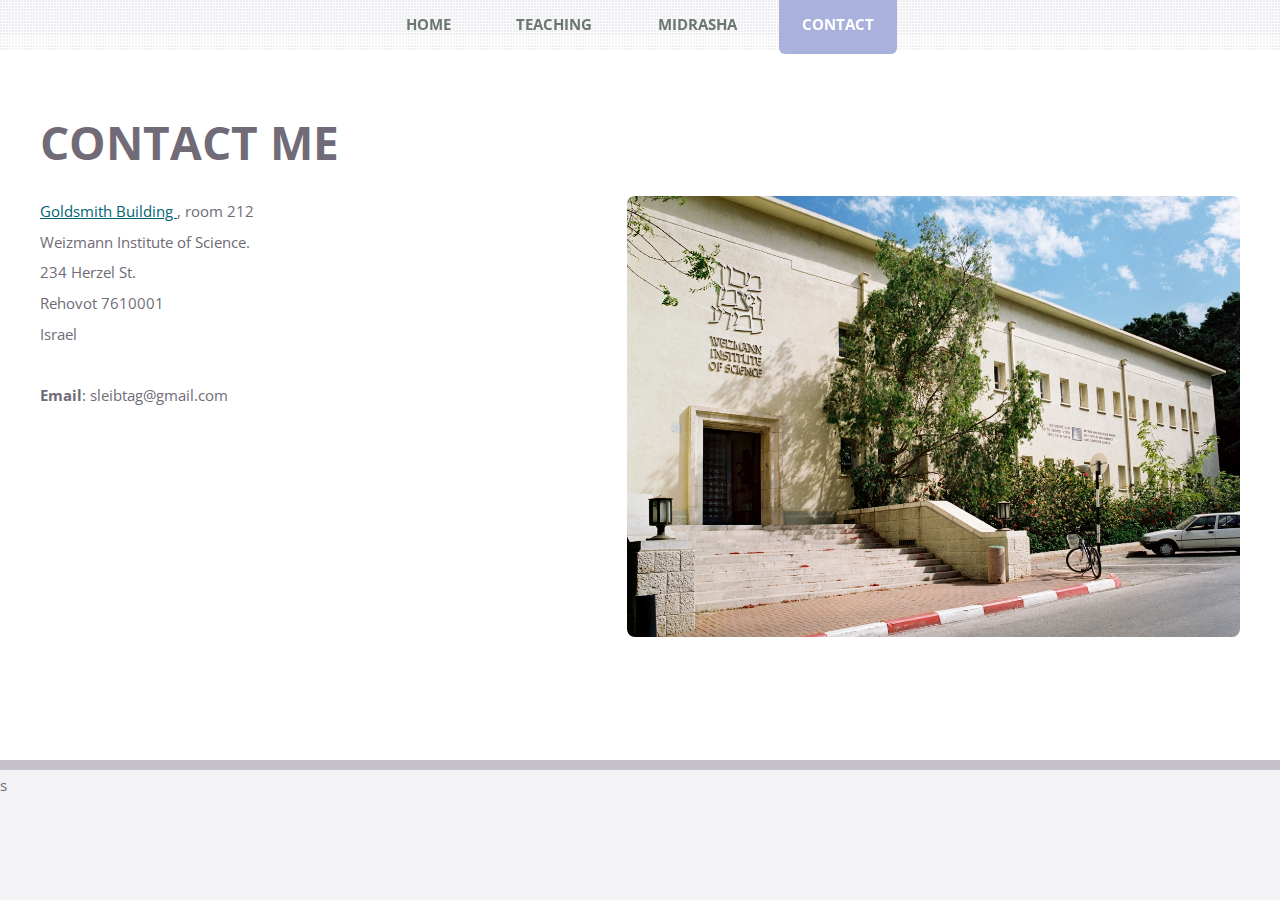
<file: contact.html>
<!DOCTYPE HTML>
<!--
	TXT by HTML5 UP
	html5up.net | @n33co
	Free for personal and commercial use under the CCA 3.0 license (html5up.net/license)
-->
<html>
	<head>
		<title>Elyasheev Leibtag</title>
		<meta charset="utf-8" />
		<meta name="viewport" content="width=device-width, initial-scale=1" />
		<!--[if lte IE 8]><script src="assets/js/ie/html5shiv.js"></script><![endif]-->
		<link rel="stylesheet" href="assets/css/main.css" />
		<!--[if lte IE 8]><link rel="stylesheet" href="assets/css/ie8.css" /><![endif]-->
	</head>
	<body>
		<div id="page-wrapper">
            <div id="logo" style="display:none">CONTACT</div>
			<!-- Nav -->
				<nav id="nav">
					<ul>
						<li><a href="index.html">Home</a></li>
						<li><a href="teaching.html">Teaching</a></li>
						<li><a href="midrasha.html">Midrasha</a></li>

						<li class="current"><a href="contact.html">Contact</a></li>
					</ul>
				</nav>
			<!-- Main -->
				<div id="main-wrapper">
					<div id="main" class="container">
						<div class="row">
							<div class="12u">
							    <div class="content">

									<!-- Content -->
									    <article class="box page-content">

											<header>
												<h2>Contact Me</h2>
											</header>
												<img style="max-width:613px; float:right; border-radius: 8px; margin: 0 0 2em 2em;  alt="" src="images/ziskind1.jpeg"  class="left-aligned"> <!-- s"-->
                                            <section>
                                            
												<p>
													<a href="https://www.google.com/maps/place/Elaine+and+Bram+Goldsmith+Building+for+Mathematics+and+CS/@31.9074542,34.8102773,15z/data=!4m2!3m1!1s0x0:0x279b78126bece767?sa=X&ved=2ahUKEwi2ivyfwLiAAxV4UqQEHbedBTsQ_BJ6BAhXEAA&ved=2ahUKEwi2ivyfwLiAAxV4UqQEHbedBTsQ_BJ6BAhaEAM" target="_blank" title="opens in new window"> Goldsmith Building </a>, room 212 <br>
													Weizmann Institute of Science.<br>
													234 Herzel St.<br>
													Rehovot 7610001<br>
													Israel<br>
													<br>
													<b>Email</b>:  <span class="blockspam" aria-hidden="true">PLEASE GO AWAY!</span> sleibtag@<!-- sdfjsdhfkjypcs -->gmail.com
                                                </p>



												
												
									
                                            </section>


										</article>

								</div>
							</div>
						</div>
					</div>
				</div>

			s

		</div>

		<!-- Scripts -->
			<script src="assets/js/jquery.min.js"></script>
			<script src="assets/js/jquery.dropotron.min.js"></script>
			<script src="assets/js/jquery.scrolly.min.js"></script>
			<script src="assets/js/browser.min.js"></script>
			<script src="assets/js/breakpoints.min.js"></script>
			<script src="assets/js/util.js"></script>
			<script src="assets/js/main.js"></script>

	</body>
</html>
</file>
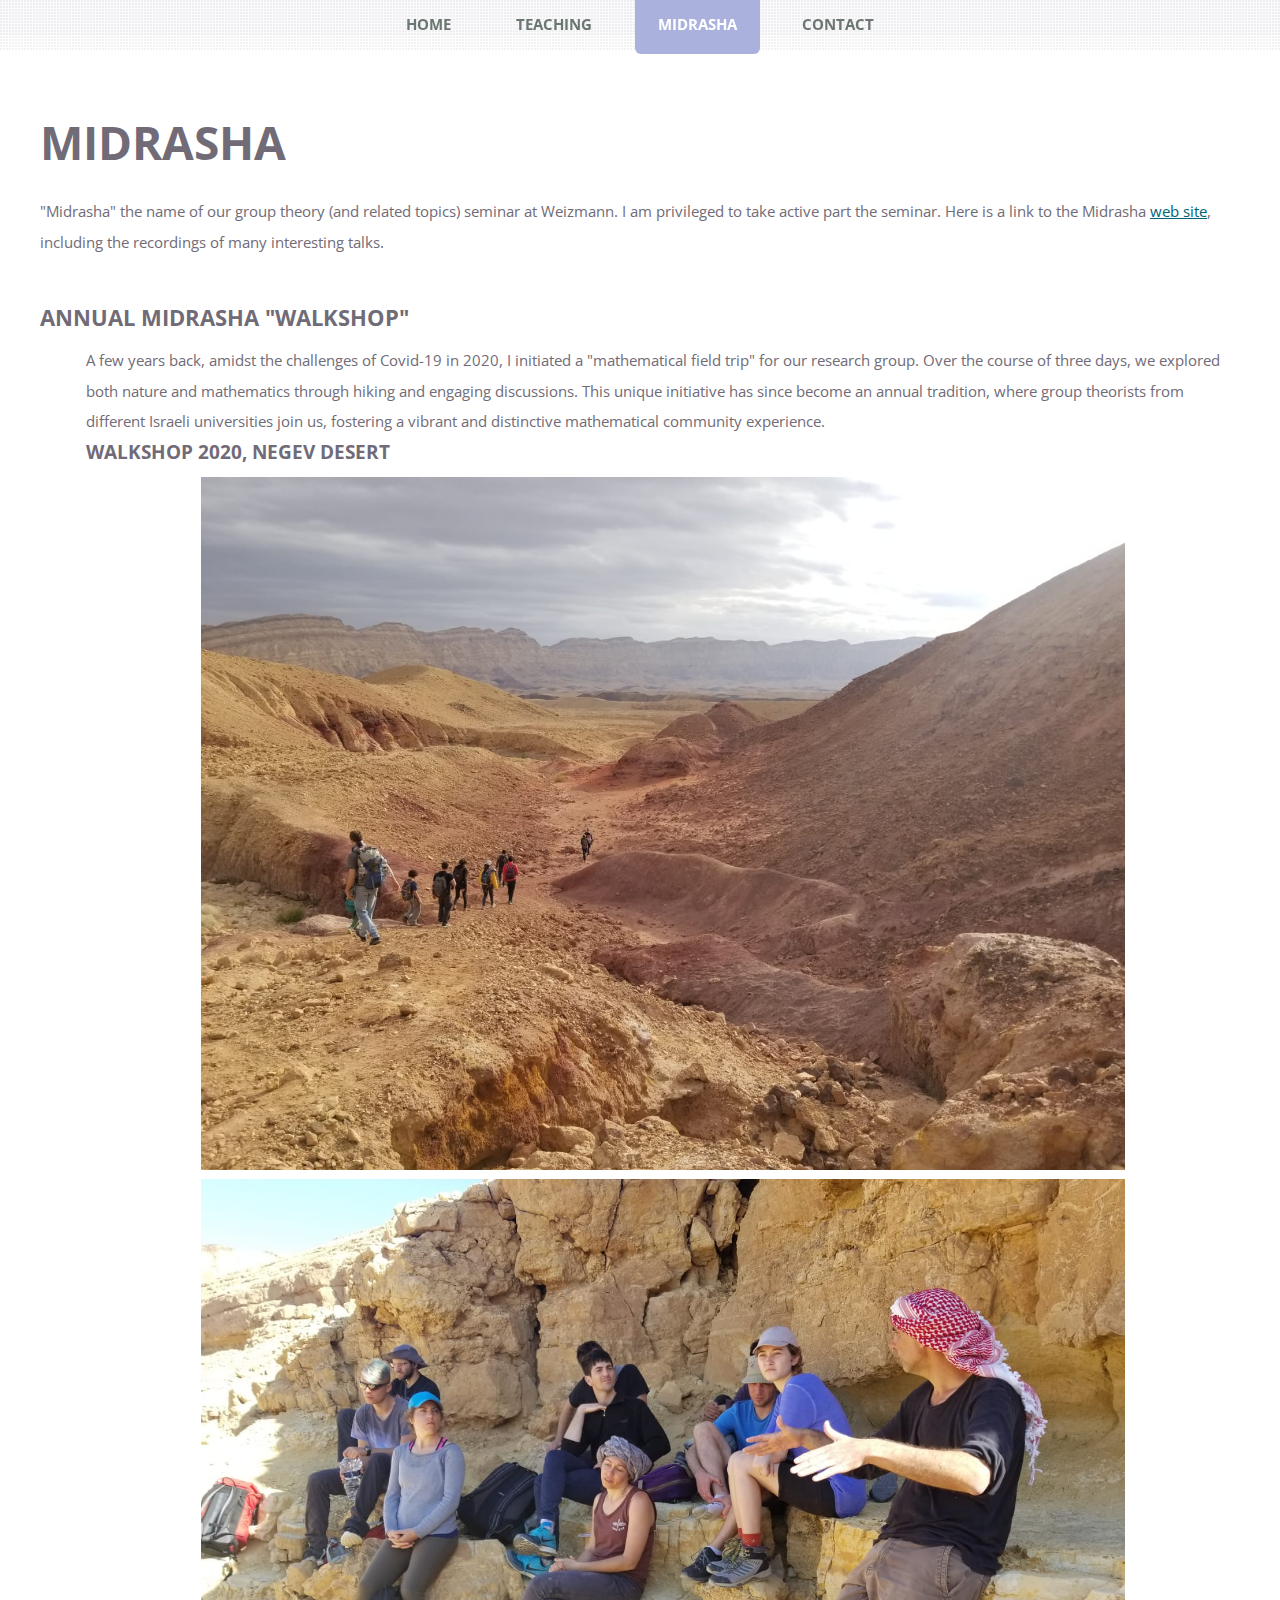
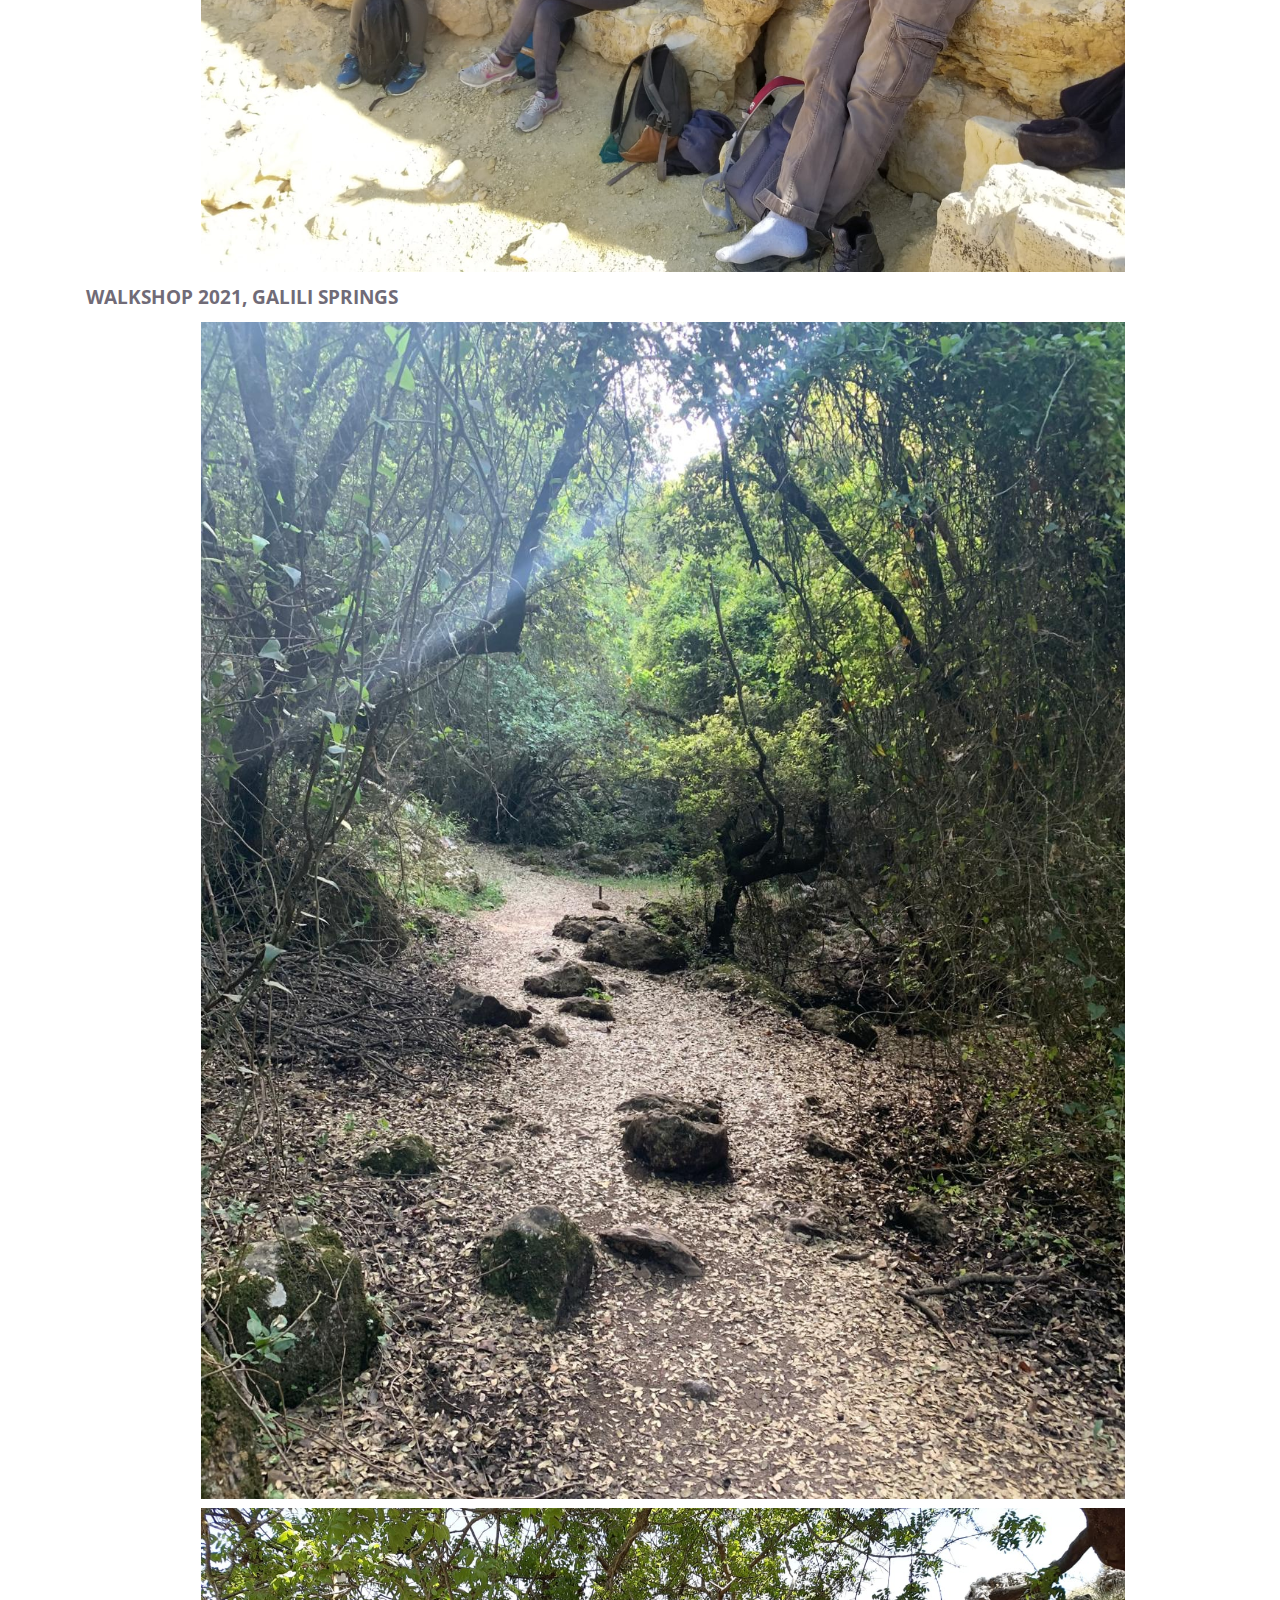
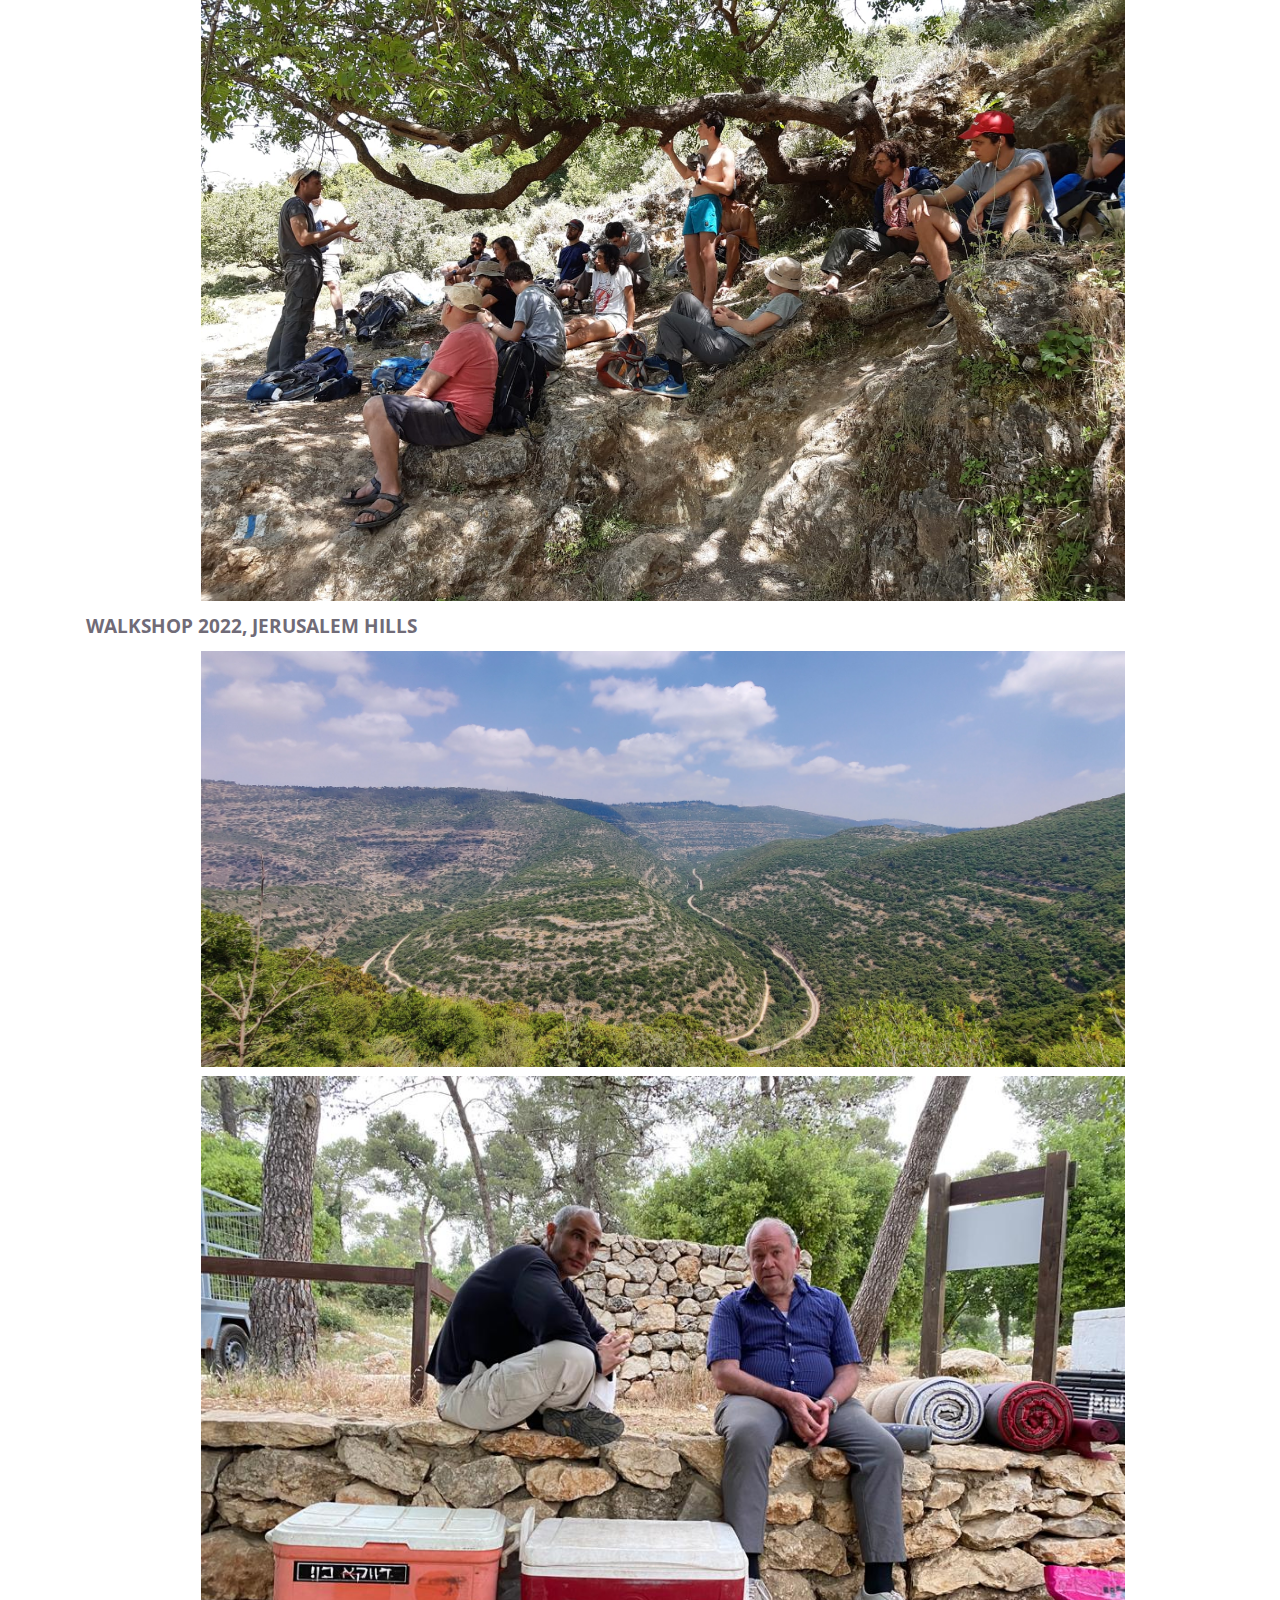
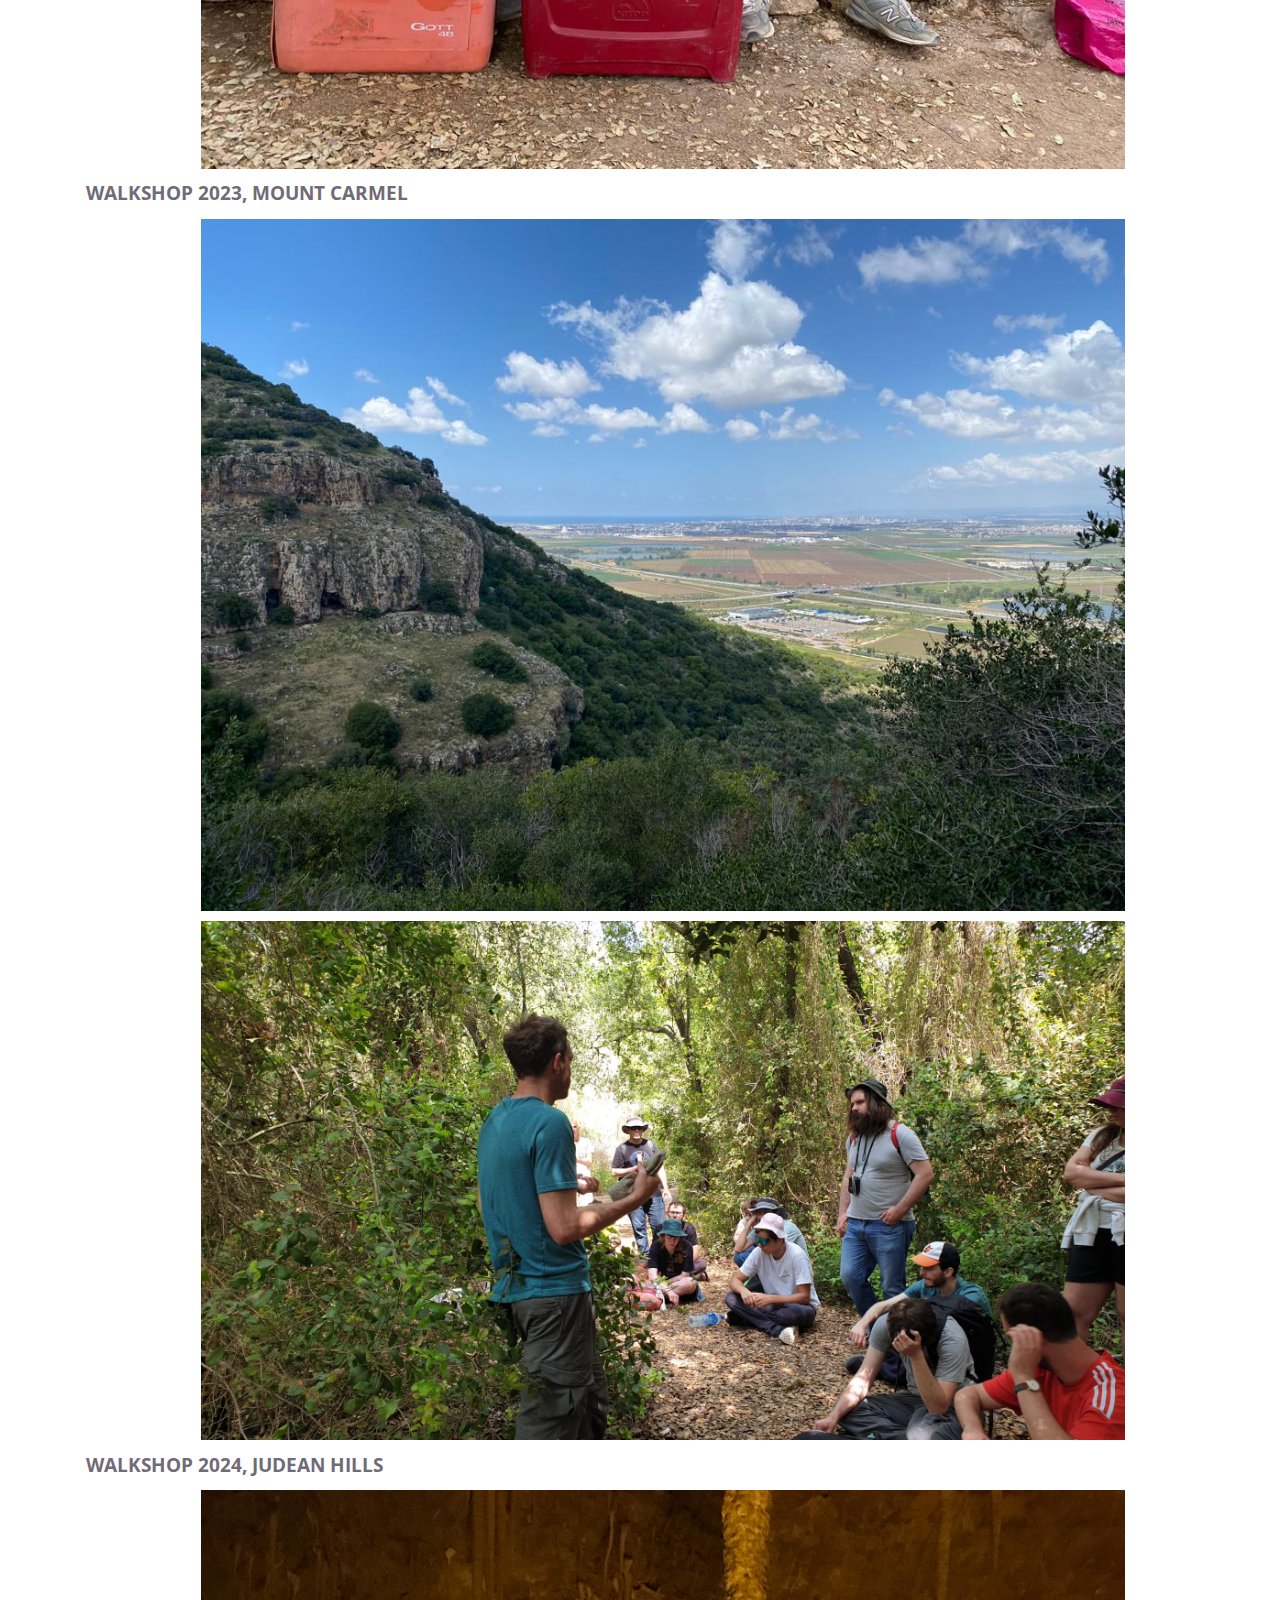
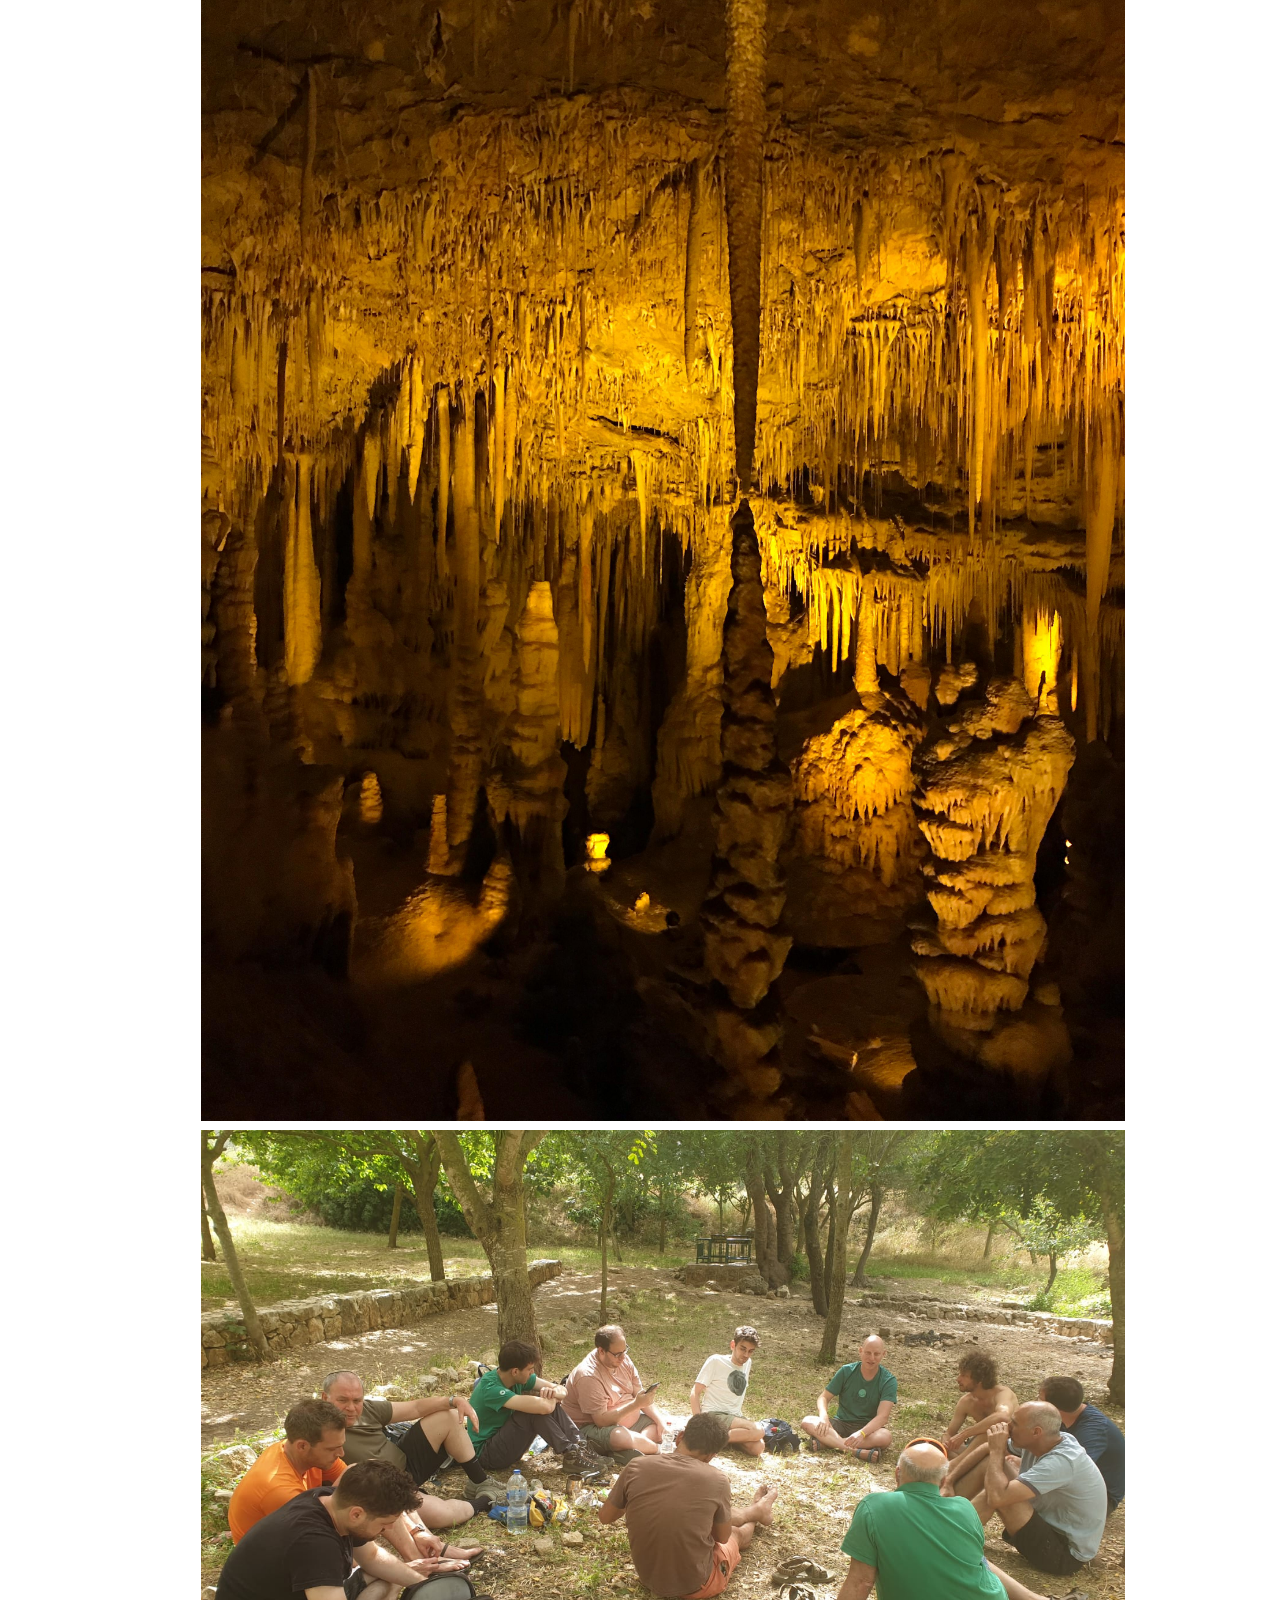
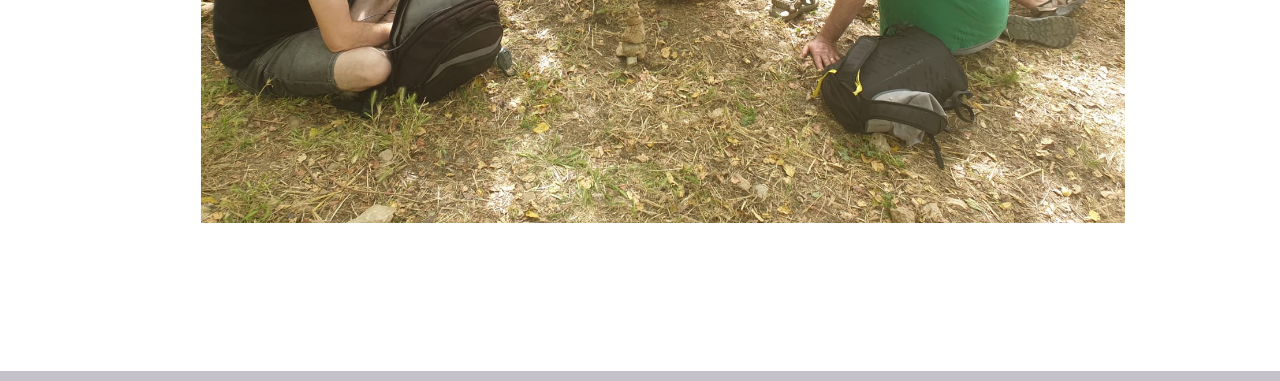
<file: midrasha.html>
<!DOCTYPE HTML>
<!--
	TXT by HTML5 UP
	html5up.net | @n33co
	Free for personal and commercial use under the CCA 3.0 license (html5up.net/license)
-->
<html>
	<head>
		<title>Elyasheev Leibtag</title>
		<meta charset="utf-8" />
		<meta name="viewport" content="width=device-width, initial-scale=1" />
		<!--[if lte IE 8]><script src="assets/js/ie/html5shiv.js"></script><![endif]-->
		<link rel="stylesheet" href="assets/css/main.css" />
		<!--[if lte IE 8]><link rel="stylesheet" href="assets/css/ie8.css" /><![endif]-->


<meta charset="UTF-8">
    <meta name="viewport" content="width=device-width, initial-scale=1.0">
    <title>Images Under Header</title>
    <style>
        .image-container {
            text-align: center; /* Centers the images horizontally */
        }

        .image-container img {
            max-width: 80%; /* Set a maximum width for the images */
            height: auto;
        }
    </style>

	</head>
	<body>
		<div id="page-wrapper">
            <div id="logo" style="display:none">TEACHING</div>
			<!-- Nav -->
				<nav id="nav">
					<ul>
						<li><a href="index.html">Home</a></li>
						<li><a href="teaching.html">Teaching</a></li>
						<li class="current"><a href="midrasha.html">Midrasha</a></li>							
						<li><a href="contact.html">Contact</a></li>

					</ul>
				</nav>
			<!-- Main -->
				<div id="main-wrapper">
					<div id="main" class="container">
						<div class="row">
							<div class="12u">
							    <div class="content">

									<!-- Content -->
									    <article class="box page-content">
										
										    <header>
												<h2>Midrasha</h2>
											</header>
											<p>"Midrasha" the name of our group theory (and related topics) seminar at Weizmann. I am privileged to take active part the seminar. Here is a link to the Midrasha <a href="https://www.weizmann.ac.il/math/GTM/ "> web site</a>, including the recordings of many interesting talks.
</p>

											
                                            <section>
											<h3>Annual Midrasha "walkshop" </h3>
											<ul class="default"><ul class="default"><ul class="default">
											A few years back, amidst the challenges of Covid-19 in 2020, I initiated a "mathematical field trip" for our research group. Over the course of three days, we explored both nature and mathematics through hiking and engaging discussions. This unique initiative has since become an annual tradition, where group theorists from different Israeli universities join us, fostering a vibrant and distinctive mathematical community experience.

											<h4> Walkshop 2020, Negev desert </h4>
											<div class="image-container">
     										   <img src="images/walk/1/veiw.jpeg" alt="First Image">
 										       <img src="images/walk/1/group.jpeg" alt="Second Image">
										    </div>
							
											<h4> Walkshop 2021, Galili springs </h4>
											<div class="image-container">
												<img src="images/walk/2/view.jpg">
												<img src="images/walk/2/group.jpg">
											</div>

											<h4> Walkshop 2022, Jerusalem hills</h4>
											<div class="image-container"> 
												<img src="images/walk/3/view.jpg" >
												<img src="images/walk/3/Alex and Uri walkshop.jpg">
											</div>

											
											<h4> Walkshop 2023, Mount Carmel</h4>
											<div class="image-container">
												<img src="images/walk/4/view4.jpg">
												<img src="images/walk/4/me talk 4.jpg" >

											</div>

											<h4> Walkshop 2024, Judean Hills </h4>
											<div class="image-container"> 
												<img src="images/walk/5/netifim.jpg" >
												<img src="images/walk/5/inacircle.jpg">
											</div>


				
				
                                            </section>
											
                                        </article>

								</div>
							</div>
						</div>
					</div>
				</div>
		</div>

		<!-- Scripts -->
			<script src="assets/js/jquery.min.js"></script>
			<script src="assets/js/jquery.dropotron.min.js"></script>
			<script src="assets/js/jquery.scrolly.min.js"></script>
			<script src="assets/js/browser.min.js"></script>
			<script src="assets/js/breakpoints.min.js"></script>
			<script src="assets/js/util.js"></script>
			<script src="assets/js/main.js"></script>

	</body>
</html>
</file>
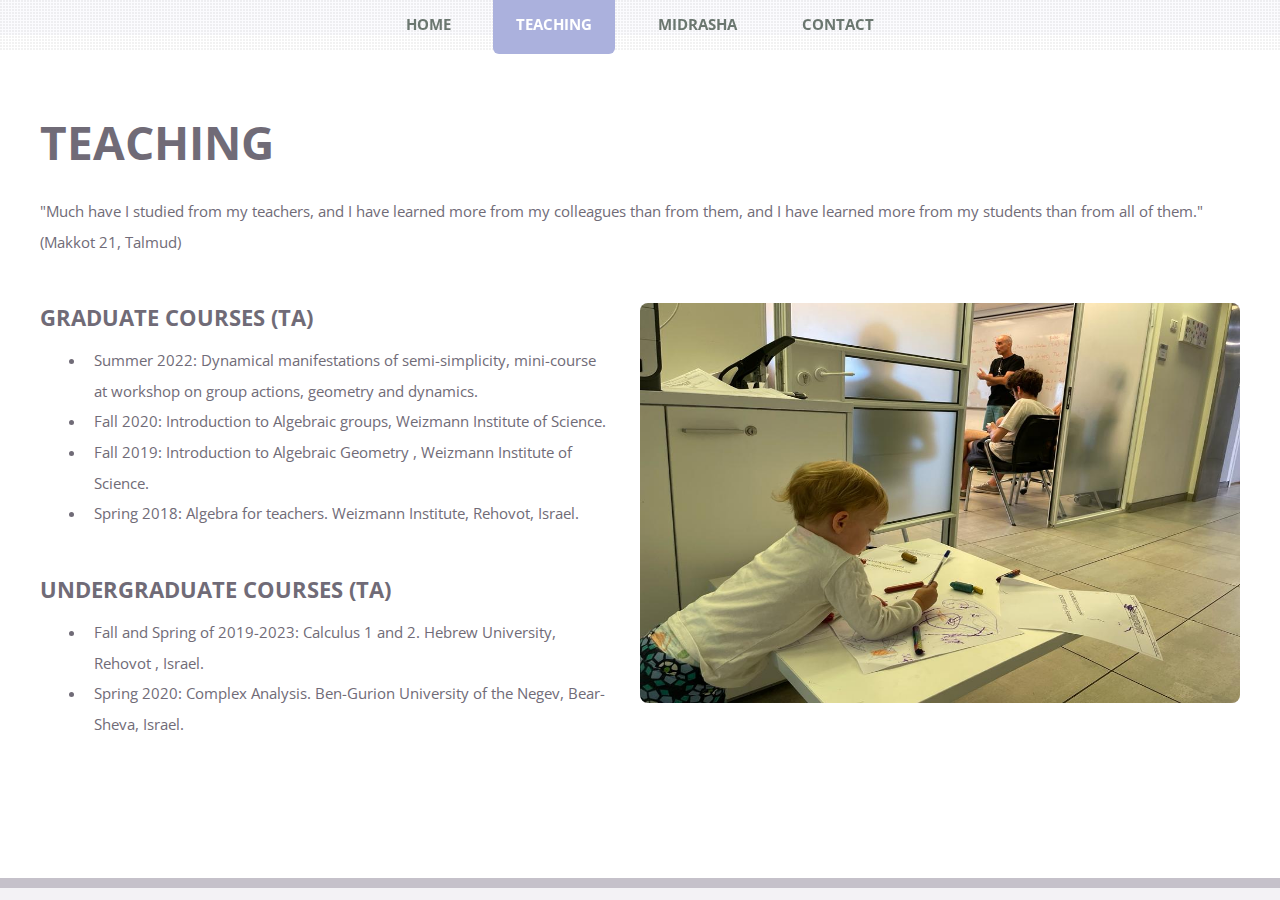
<file: teaching.html>
<!DOCTYPE HTML>
<!--
	TXT by HTML5 UP
	html5up.net | @n33co
	Free for personal and commercial use under the CCA 3.0 license (html5up.net/license)
-->
<html>
	<head>
		<title>Elyasheev Leibtag</title>
		<meta charset="utf-8" />
		<meta name="viewport" content="width=device-width, initial-scale=1" />
		<!--[if lte IE 8]><script src="assets/js/ie/html5shiv.js"></script><![endif]-->
		<link rel="stylesheet" href="assets/css/main.css" />
		<!--[if lte IE 8]><link rel="stylesheet" href="assets/css/ie8.css" /><![endif]-->
	</head>
	<body>
		<div id="page-wrapper">
            <div id="logo" style="display:none">TEACHING</div>
			<!-- Nav -->
				<nav id="nav">
					<ul>
						<li><a href="index.html">Home</a></li>
						<li class="current"><a href="teaching.html">Teaching</a></li>
						<li><a href="midrasha.html">Midrasha</a></li>
						<li><a href="contact.html">Contact</a></li>
					</ul>
				</nav>
			<!-- Main -->
				<div id="main-wrapper">
					<div id="main" class="container">
						<div class="row">
							<div class="12u">
							    <div class="content">

									<!-- Content -->
									    <article class="box page-content">
										
										    <header>
												<h2>Teaching</h2>
											</header>
											<p>"Much have I studied from my teachers, and I have learned more from my colleagues than from them, and I have learned more from my students than from all of them." (Makkot 21, Talmud)</p>
											<img src="images/Naom.jpg" style="width: 50%; max-height: 400px; float: right; border-radius: 8px; margin: 0 0 2em 2em;" alt="" />
											
                                            <section>
											<h3>Graduate courses (TA) </h3>
											<ul class="default"><ul class="default"><ul class="default">
												<li> Summer 2022: Dynamical manifestations of semi-simplicity, mini-course at workshop on group actions, geometry and dynamics.</li>
												<li> Fall 2020: Introduction to Algebraic groups, Weizmann Institute of Science.</li>
												<li> Fall 2019: Introduction to Algebraic Geometry , Weizmann Institute of Science.</li>
												<li> Spring 2018: Algebra for teachers. Weizmann Institute, Rehovot, Israel.</li>
											</ul>

										</ul></ul>
											<h3>Undergraduate courses (TA) </h3>
                                                
                                                <ul class="default"><ul class="default"><ul class="default">
													<li>
														Fall and Spring of 2019-2023: Calculus 1 and 2. Hebrew University, Rehovot , Israel. 
													</li>
													<li>
                                                        Spring  2020: Complex Analysis. ​​Ben-Gurion University of the Negev, Bear-Sheva, Israel.
                                                    </li> 
													
                                                </ul> </ul></ul>

				
				
                                            </section>
											
                                        </article>

								</div>
							</div>
						</div>
					</div>
				</div>
		</div>

		<!-- Scripts -->
			<script src="assets/js/jquery.min.js"></script>
			<script src="assets/js/jquery.dropotron.min.js"></script>
			<script src="assets/js/jquery.scrolly.min.js"></script>
			<script src="assets/js/browser.min.js"></script>
			<script src="assets/js/breakpoints.min.js"></script>
			<script src="assets/js/util.js"></script>
			<script src="assets/js/main.js"></script>

	</body>
</html>
</file>
<file: assets/css/main.css>
@import url("fontawesome-all.min.css");
@import url("https://fonts.googleapis.com/css?family=Open+Sans:400,400italic,700,700italic|Open+Sans+Condensed:700");

/*
	TXT by HTML5 UP
	html5up.net | @n33co
	Free for personal and commercial use under the CCA 3.0 license (html5up.net/license)
*/

/* Reset */
span.blockspam {
  display: none;
}
        /* Style to float the image to the right with the "left-aligned" class */
        img.left-aligned {
            float: right;
            margin-left: 30px; /* Add some space between the text and the image */
        }

          /* Flex container to control layout */
        .flex-container {
            display: flex;
            align-items: center; /* Vertically align items */
        }

        /* Style for the image */
        .image {
            max-width: 200px; /* Limit the maximum width of the image */
            margin-right: 10px; /* Add some space between the text and the image */
        }
        .text {
        	margin-left: 30px; 
            flex: 1; /* Allow the text to take up remaining available space */
        }














	html, body, div, span, applet, object, iframe, h1, h2, h3, h4, h5, h6, p, blockquote, pre, a, abbr, acronym, address, big, cite, code, del, dfn, em, img, ins, kbd, q, s, samp, small, strike, strong, sub, sup, tt, var, b, u, i, center, dl, dt, dd, ol, ul, li, fieldset, form, label, legend, table, caption, tbody, tfoot, thead, tr, th, td, article, aside, canvas, details, embed, figure, figcaption, footer, header, hgroup, menu, nav, output, ruby, section, summary, time, mark, audio, video {
		margin: 0;
		padding: 0;
		border: 0;
		font-size: 100%;
		font: inherit;
		vertical-align: baseline;
	}

	article, aside, details, figcaption, figure, footer, header, hgroup, menu, nav, section {
		display: block;
	}

	body {
		line-height: 1;
	}

	ol, ul {
		list-style: none;
	}

	blockquote, q {
		quotes: none;
	}

	blockquote:before, blockquote:after, q:before, q:after {
		content: '';
		content: none;
	}

	table {
		border-collapse: collapse;
		border-spacing: 0;
	}

	body {
		-webkit-text-size-adjust: none;
	}

/* Box Model */

	*, *:before, *:after {
		-moz-box-sizing: border-box;
		-webkit-box-sizing: border-box;
		box-sizing: border-box;
	}

/* Containers */

	.container {
		margin-left: auto;
		margin-right: auto;
	}

	.container.\31 25\25 {
		width: 100%;
		max-width: 1200px;
		min-width: 960px;
	}

	.container.\37 5\25 {
		width: 720px;
	}

	.container.\35 0\25 {
		width: 480px;
	}

	.container.\32 5\25 {
		width: 240px;
	}

	.container {
		width: 960px;
	}

	@media screen and (min-width: 737px) {

		.container.\31 25\25 {
			width: 100%;
			max-width: 1500px;
			min-width: 1200px;
		}

		.container.\37 5\25 {
			width: 900px;
		}

		.container.\35 0\25 {
			width: 600px;
		}

		.container.\32 5\25 {
			width: 300px;
		}

		.container {
			width: 1200px;
		}

	}

	@media screen and (min-width: 737px) and (max-width: 1200px) {

		.container.\31 25\25 {
			width: 100%;
			max-width: 1200px;
			min-width: 960px;
		}

		.container.\37 5\25 {
			width: 720px;
		}

		.container.\35 0\25 {
			width: 480px;
		}

		.container.\32 5\25 {
			width: 240px;
		}

		.container {
			width: 960px;
		}

	}

	@media screen and (max-width: 736px) {

		.container.\31 25\25 {
			width: 100%;
			max-width: 125%;
			min-width: 100%;
		}

		.container.\37 5\25 {
			width: 75%;
		}

		.container.\35 0\25 {
			width: 50%;
		}

		.container.\32 5\25 {
			width: 25%;
		}

		.container {
			width: 100% !important;
		}

	}

/* Grid */

	.row {
		border-bottom: solid 1px transparent;
		-moz-box-sizing: border-box;
		-webkit-box-sizing: border-box;
		box-sizing: border-box;
	}

	.row > * {
		float: left;
		-moz-box-sizing: border-box;
		-webkit-box-sizing: border-box;
		box-sizing: border-box;
	}

	.row:after, .row:before {
		content: '';
		display: block;
		clear: both;
		height: 0;
	}

	.row.uniform > * > :first-child {
		margin-top: 0;
	}

	.row.uniform > * > :last-child {
		margin-bottom: 0;
	}

	.row.\30 \25 > * {
		padding: 0 0 0 0px;
	}

	.row.\30 \25 {
		margin: 0 0 -1px 0px;
	}

	.row.uniform.\30 \25 > * {
		padding: 0px 0 0 0px;
	}

	.row.uniform.\30 \25 {
		margin: 0px 0 -1px 0px;
	}

	.row > * {
		padding: 0 0 0 40px;
	}

	.row {
		margin: 0 0 -1px -40px;
	}

	.row.uniform > * {
		padding: 40px 0 0 40px;
	}

	.row.uniform {
		margin: -40px 0 -1px -40px;
	}

	.row.\32 00\25 > * {
		padding: 0 0 0 80px;
	}

	.row.\32 00\25 {
		margin: 0 0 -1px -80px;
	}

	.row.uniform.\32 00\25 > * {
		padding: 80px 0 0 80px;
	}

	.row.uniform.\32 00\25 {
		margin: -80px 0 -1px -80px;
	}

	.row.\31 50\25 > * {
		padding: 0 0 0 60px;
	}

	.row.\31 50\25 {
		margin: 0 0 -1px -60px;
	}

	.row.uniform.\31 50\25 > * {
		padding: 60px 0 0 60px;
	}

	.row.uniform.\31 50\25 {
		margin: -60px 0 -1px -60px;
	}

	.row.\35 0\25 > * {
		padding: 0 0 0 20px;
	}

	.row.\35 0\25 {
		margin: 0 0 -1px -20px;
	}

	.row.uniform.\35 0\25 > * {
		padding: 20px 0 0 20px;
	}

	.row.uniform.\35 0\25 {
		margin: -20px 0 -1px -20px;
	}

	.row.\32 5\25 > * {
		padding: 0 0 0 10px;
	}

	.row.\32 5\25 {
		margin: 0 0 -1px -10px;
	}

	.row.uniform.\32 5\25 > * {
		padding: 10px 0 0 10px;
	}

	.row.uniform.\32 5\25 {
		margin: -10px 0 -1px -10px;
	}

	.\31 2u, .\31 2u\24 {
		width: 100%;
		clear: none;
		margin-left: 0;
	}

	.\31 1u, .\31 1u\24 {
		width: 91.6666666667%;
		clear: none;
		margin-left: 0;
	}

	.\31 0u, .\31 0u\24 {
		width: 83.3333333333%;
		clear: none;
		margin-left: 0;
	}

	.\39 u, .\39 u\24 {
		width: 75%;
		clear: none;
		margin-left: 0;
	}

	.\38 u, .\38 u\24 {
		width: 66.6666666667%;
		clear: none;
		margin-left: 0;
	}

	.\37 u, .\37 u\24 {
		width: 58.3333333333%;
		clear: none;
		margin-left: 0;
	}

	.\36 u, .\36 u\24 {
		width: 50%;
		clear: none;
		margin-left: 0;
	}

	.\35 u, .\35 u\24 {
		width: 41.6666666667%;
		clear: none;
		margin-left: 0;
	}

	.\34 u, .\34 u\24 {
		width: 33.3333333333%;
		clear: none;
		margin-left: 0;
	}

	.\33 u, .\33 u\24 {
		width: 25%;
		clear: none;
		margin-left: 0;
	}

	.\32 u, .\32 u\24 {
		width: 16.6666666667%;
		clear: none;
		margin-left: 0;
	}

	.\31 u, .\31 u\24 {
		width: 8.3333333333%;
		clear: none;
		margin-left: 0;
	}

	.\31 2u\24 + *,
	.\31 1u\24 + *,
	.\31 0u\24 + *,
	.\39 u\24 + *,
	.\38 u\24 + *,
	.\37 u\24 + *,
	.\36 u\24 + *,
	.\35 u\24 + *,
	.\34 u\24 + *,
	.\33 u\24 + *,
	.\32 u\24 + *,
	.\31 u\24 + * {
		clear: left;
	}

	.\-11u {
		margin-left: 91.66667%;
	}

	.\-10u {
		margin-left: 83.33333%;
	}

	.\-9u {
		margin-left: 75%;
	}

	.\-8u {
		margin-left: 66.66667%;
	}

	.\-7u {
		margin-left: 58.33333%;
	}

	.\-6u {
		margin-left: 50%;
	}

	.\-5u {
		margin-left: 41.66667%;
	}

	.\-4u {
		margin-left: 33.33333%;
	}

	.\-3u {
		margin-left: 25%;
	}

	.\-2u {
		margin-left: 16.66667%;
	}

	.\-1u {
		margin-left: 8.33333%;
	}

	@media screen and (min-width: 737px) {

		.row > * {
			padding: 50px 0 0 50px;
		}

		.row {
			margin: -50px 0 -1px -50px;
		}

		.row.uniform > * {
			padding: 50px 0 0 50px;
		}

		.row.uniform {
			margin: -50px 0 -1px -50px;
		}

		.row.\32 00\25 > * {
			padding: 100px 0 0 100px;
		}

		.row.\32 00\25 {
			margin: -100px 0 -1px -100px;
		}

		.row.uniform.\32 00\25 > * {
			padding: 100px 0 0 100px;
		}

		.row.uniform.\32 00\25 {
			margin: -100px 0 -1px -100px;
		}

		.row.\31 50\25 > * {
			padding: 75px 0 0 75px;
		}

		.row.\31 50\25 {
			margin: -75px 0 -1px -75px;
		}

		.row.uniform.\31 50\25 > * {
			padding: 75px 0 0 75px;
		}

		.row.uniform.\31 50\25 {
			margin: -75px 0 -1px -75px;
		}

		.row.\35 0\25 > * {
			padding: 25px 0 0 25px;
		}

		.row.\35 0\25 {
			margin: -25px 0 -1px -25px;
		}

		.row.uniform.\35 0\25 > * {
			padding: 25px 0 0 25px;
		}

		.row.uniform.\35 0\25 {
			margin: -25px 0 -1px -25px;
		}

		.row.\32 5\25 > * {
			padding: 12.5px 0 0 12.5px;
		}

		.row.\32 5\25 {
			margin: -12.5px 0 -1px -12.5px;
		}

		.row.uniform.\32 5\25 > * {
			padding: 12.5px 0 0 12.5px;
		}

		.row.uniform.\32 5\25 {
			margin: -12.5px 0 -1px -12.5px;
		}

		.\31 2u\28desktop\29, .\31 2u\24\28desktop\29 {
			width: 100%;
			clear: none;
			margin-left: 0;
		}

		.\31 1u\28desktop\29, .\31 1u\24\28desktop\29 {
			width: 91.6666666667%;
			clear: none;
			margin-left: 0;
		}

		.\31 0u\28desktop\29, .\31 0u\24\28desktop\29 {
			width: 83.3333333333%;
			clear: none;
			margin-left: 0;
		}

		.\39 u\28desktop\29, .\39 u\24\28desktop\29 {
			width: 75%;
			clear: none;
			margin-left: 0;
		}

		.\38 u\28desktop\29, .\38 u\24\28desktop\29 {
			width: 66.6666666667%;
			clear: none;
			margin-left: 0;
		}

		.\37 u\28desktop\29, .\37 u\24\28desktop\29 {
			width: 58.3333333333%;
			clear: none;
			margin-left: 0;
		}

		.\36 u\28desktop\29, .\36 u\24\28desktop\29 {
			width: 50%;
			clear: none;
			margin-left: 0;
		}

		.\35 u\28desktop\29, .\35 u\24\28desktop\29 {
			width: 41.6666666667%;
			clear: none;
			margin-left: 0;
		}

		.\34 u\28desktop\29, .\34 u\24\28desktop\29 {
			width: 33.3333333333%;
			clear: none;
			margin-left: 0;
		}

		.\33 u\28desktop\29, .\33 u\24\28desktop\29 {
			width: 25%;
			clear: none;
			margin-left: 0;
		}

		.\32 u\28desktop\29, .\32 u\24\28desktop\29 {
			width: 16.6666666667%;
			clear: none;
			margin-left: 0;
		}

		.\31 u\28desktop\29, .\31 u\24\28desktop\29 {
			width: 8.3333333333%;
			clear: none;
			margin-left: 0;
		}

		.\31 2u\24\28desktop\29 + *,
		.\31 1u\24\28desktop\29 + *,
		.\31 0u\24\28desktop\29 + *,
		.\39 u\24\28desktop\29 + *,
		.\38 u\24\28desktop\29 + *,
		.\37 u\24\28desktop\29 + *,
		.\36 u\24\28desktop\29 + *,
		.\35 u\24\28desktop\29 + *,
		.\34 u\24\28desktop\29 + *,
		.\33 u\24\28desktop\29 + *,
		.\32 u\24\28desktop\29 + *,
		.\31 u\24\28desktop\29 + * {
			clear: left;
		}

		.\-11u\28desktop\29 {
			margin-left: 91.66667%;
		}

		.\-10u\28desktop\29 {
			margin-left: 83.33333%;
		}

		.\-9u\28desktop\29 {
			margin-left: 75%;
		}

		.\-8u\28desktop\29 {
			margin-left: 66.66667%;
		}

		.\-7u\28desktop\29 {
			margin-left: 58.33333%;
		}

		.\-6u\28desktop\29 {
			margin-left: 50%;
		}

		.\-5u\28desktop\29 {
			margin-left: 41.66667%;
		}

		.\-4u\28desktop\29 {
			margin-left: 33.33333%;
		}

		.\-3u\28desktop\29 {
			margin-left: 25%;
		}

		.\-2u\28desktop\29 {
			margin-left: 16.66667%;
		}

		.\-1u\28desktop\29 {
			margin-left: 8.33333%;
		}

	}

	@media screen and (min-width: 737px) and (max-width: 1200px) {

		.row > * {
			padding: 25px 0 0 25px;
		}

		.row {
			margin: -25px 0 -1px -25px;
		}

		.row.uniform > * {
			padding: 25px 0 0 25px;
		}

		.row.uniform {
			margin: -25px 0 -1px -25px;
		}

		.row.\32 00\25 > * {
			padding: 50px 0 0 50px;
		}

		.row.\32 00\25 {
			margin: -50px 0 -1px -50px;
		}

		.row.uniform.\32 00\25 > * {
			padding: 50px 0 0 50px;
		}

		.row.uniform.\32 00\25 {
			margin: -50px 0 -1px -50px;
		}

		.row.\31 50\25 > * {
			padding: 37.5px 0 0 37.5px;
		}

		.row.\31 50\25 {
			margin: -37.5px 0 -1px -37.5px;
		}

		.row.uniform.\31 50\25 > * {
			padding: 37.5px 0 0 37.5px;
		}

		.row.uniform.\31 50\25 {
			margin: -37.5px 0 -1px -37.5px;
		}

		.row.\35 0\25 > * {
			padding: 12.5px 0 0 12.5px;
		}

		.row.\35 0\25 {
			margin: -12.5px 0 -1px -12.5px;
		}

		.row.uniform.\35 0\25 > * {
			padding: 12.5px 0 0 12.5px;
		}

		.row.uniform.\35 0\25 {
			margin: -12.5px 0 -1px -12.5px;
		}

		.row.\32 5\25 > * {
			padding: 6.25px 0 0 6.25px;
		}

		.row.\32 5\25 {
			margin: -6.25px 0 -1px -6.25px;
		}

		.row.uniform.\32 5\25 > * {
			padding: 6.25px 0 0 6.25px;
		}

		.row.uniform.\32 5\25 {
			margin: -6.25px 0 -1px -6.25px;
		}

		.\31 2u\28tablet\29, .\31 2u\24\28tablet\29 {
			width: 100%;
			clear: none;
			margin-left: 0;
		}

		.\31 1u\28tablet\29, .\31 1u\24\28tablet\29 {
			width: 91.6666666667%;
			clear: none;
			margin-left: 0;
		}

		.\31 0u\28tablet\29, .\31 0u\24\28tablet\29 {
			width: 83.3333333333%;
			clear: none;
			margin-left: 0;
		}

		.\39 u\28tablet\29, .\39 u\24\28tablet\29 {
			width: 75%;
			clear: none;
			margin-left: 0;
		}

		.\38 u\28tablet\29, .\38 u\24\28tablet\29 {
			width: 66.6666666667%;
			clear: none;
			margin-left: 0;
		}

		.\37 u\28tablet\29, .\37 u\24\28tablet\29 {
			width: 58.3333333333%;
			clear: none;
			margin-left: 0;
		}

		.\36 u\28tablet\29, .\36 u\24\28tablet\29 {
			width: 50%;
			clear: none;
			margin-left: 0;
		}

		.\35 u\28tablet\29, .\35 u\24\28tablet\29 {
			width: 41.6666666667%;
			clear: none;
			margin-left: 0;
		}

		.\34 u\28tablet\29, .\34 u\24\28tablet\29 {
			width: 33.3333333333%;
			clear: none;
			margin-left: 0;
		}

		.\33 u\28tablet\29, .\33 u\24\28tablet\29 {
			width: 25%;
			clear: none;
			margin-left: 0;
		}

		.\32 u\28tablet\29, .\32 u\24\28tablet\29 {
			width: 16.6666666667%;
			clear: none;
			margin-left: 0;
		}

		.\31 u\28tablet\29, .\31 u\24\28tablet\29 {
			width: 8.3333333333%;
			clear: none;
			margin-left: 0;
		}

		.\31 2u\24\28tablet\29 + *,
		.\31 1u\24\28tablet\29 + *,
		.\31 0u\24\28tablet\29 + *,
		.\39 u\24\28tablet\29 + *,
		.\38 u\24\28tablet\29 + *,
		.\37 u\24\28tablet\29 + *,
		.\36 u\24\28tablet\29 + *,
		.\35 u\24\28tablet\29 + *,
		.\34 u\24\28tablet\29 + *,
		.\33 u\24\28tablet\29 + *,
		.\32 u\24\28tablet\29 + *,
		.\31 u\24\28tablet\29 + * {
			clear: left;
		}

		.\-11u\28tablet\29 {
			margin-left: 91.66667%;
		}

		.\-10u\28tablet\29 {
			margin-left: 83.33333%;
		}

		.\-9u\28tablet\29 {
			margin-left: 75%;
		}

		.\-8u\28tablet\29 {
			margin-left: 66.66667%;
		}

		.\-7u\28tablet\29 {
			margin-left: 58.33333%;
		}

		.\-6u\28tablet\29 {
			margin-left: 50%;
		}

		.\-5u\28tablet\29 {
			margin-left: 41.66667%;
		}

		.\-4u\28tablet\29 {
			margin-left: 33.33333%;
		}

		.\-3u\28tablet\29 {
			margin-left: 25%;
		}

		.\-2u\28tablet\29 {
			margin-left: 16.66667%;
		}

		.\-1u\28tablet\29 {
			margin-left: 8.33333%;
		}

	}

	@media screen and (max-width: 736px) {

		.row > * {
			padding: 20px 0 0 20px;
		}

		.row {
			margin: -20px 0 -1px -20px;
		}

		.row.uniform > * {
			padding: 20px 0 0 20px;
		}

		.row.uniform {
			margin: -20px 0 -1px -20px;
		}

		.row.\32 00\25 > * {
			padding: 40px 0 0 40px;
		}

		.row.\32 00\25 {
			margin: -40px 0 -1px -40px;
		}

		.row.uniform.\32 00\25 > * {
			padding: 40px 0 0 40px;
		}

		.row.uniform.\32 00\25 {
			margin: -40px 0 -1px -40px;
		}

		.row.\31 50\25 > * {
			padding: 30px 0 0 30px;
		}

		.row.\31 50\25 {
			margin: -30px 0 -1px -30px;
		}

		.row.uniform.\31 50\25 > * {
			padding: 30px 0 0 30px;
		}

		.row.uniform.\31 50\25 {
			margin: -30px 0 -1px -30px;
		}

		.row.\35 0\25 > * {
			padding: 10px 0 0 10px;
		}

		.row.\35 0\25 {
			margin: -10px 0 -1px -10px;
		}

		.row.uniform.\35 0\25 > * {
			padding: 10px 0 0 10px;
		}

		.row.uniform.\35 0\25 {
			margin: -10px 0 -1px -10px;
		}

		.row.\32 5\25 > * {
			padding: 5px 0 0 5px;
		}

		.row.\32 5\25 {
			margin: -5px 0 -1px -5px;
		}

		.row.uniform.\32 5\25 > * {
			padding: 5px 0 0 5px;
		}

		.row.uniform.\32 5\25 {
			margin: -5px 0 -1px -5px;
		}

		.\31 2u\28mobile\29, .\31 2u\24\28mobile\29 {
			width: 100%;
			clear: none;
			margin-left: 0;
		}

		.\31 1u\28mobile\29, .\31 1u\24\28mobile\29 {
			width: 91.6666666667%;
			clear: none;
			margin-left: 0;
		}

		.\31 0u\28mobile\29, .\31 0u\24\28mobile\29 {
			width: 83.3333333333%;
			clear: none;
			margin-left: 0;
		}

		.\39 u\28mobile\29, .\39 u\24\28mobile\29 {
			width: 75%;
			clear: none;
			margin-left: 0;
		}

		.\38 u\28mobile\29, .\38 u\24\28mobile\29 {
			width: 66.6666666667%;
			clear: none;
			margin-left: 0;
		}

		.\37 u\28mobile\29, .\37 u\24\28mobile\29 {
			width: 58.3333333333%;
			clear: none;
			margin-left: 0;
		}

		.\36 u\28mobile\29, .\36 u\24\28mobile\29 {
			width: 50%;
			clear: none;
			margin-left: 0;
		}

		.\35 u\28mobile\29, .\35 u\24\28mobile\29 {
			width: 41.6666666667%;
			clear: none;
			margin-left: 0;
		}

		.\34 u\28mobile\29, .\34 u\24\28mobile\29 {
			width: 33.3333333333%;
			clear: none;
			margin-left: 0;
		}

		.\33 u\28mobile\29, .\33 u\24\28mobile\29 {
			width: 25%;
			clear: none;
			margin-left: 0;
		}

		.\32 u\28mobile\29, .\32 u\24\28mobile\29 {
			width: 16.6666666667%;
			clear: none;
			margin-left: 0;
		}

		.\31 u\28mobile\29, .\31 u\24\28mobile\29 {
			width: 8.3333333333%;
			clear: none;
			margin-left: 0;
		}

		.\31 2u\24\28mobile\29 + *,
		.\31 1u\24\28mobile\29 + *,
		.\31 0u\24\28mobile\29 + *,
		.\39 u\24\28mobile\29 + *,
		.\38 u\24\28mobile\29 + *,
		.\37 u\24\28mobile\29 + *,
		.\36 u\24\28mobile\29 + *,
		.\35 u\24\28mobile\29 + *,
		.\34 u\24\28mobile\29 + *,
		.\33 u\24\28mobile\29 + *,
		.\32 u\24\28mobile\29 + *,
		.\31 u\24\28mobile\29 + * {
			clear: left;
		}

		.\-11u\28mobile\29 {
			margin-left: 91.66667%;
		}

		.\-10u\28mobile\29 {
			margin-left: 83.33333%;
		}

		.\-9u\28mobile\29 {
			margin-left: 75%;
		}

		.\-8u\28mobile\29 {
			margin-left: 66.66667%;
		}

		.\-7u\28mobile\29 {
			margin-left: 58.33333%;
		}

		.\-6u\28mobile\29 {
			margin-left: 50%;
		}

		.\-5u\28mobile\29 {
			margin-left: 41.66667%;
		}

		.\-4u\28mobile\29 {
			margin-left: 33.33333%;
		}

		.\-3u\28mobile\29 {
			margin-left: 25%;
		}

		.\-2u\28mobile\29 {
			margin-left: 16.66667%;
		}

		.\-1u\28mobile\29 {
			margin-left: 8.33333%;
		}

	}

/* Basic */

	body {
		background: #f3f2f5;
		font-family: 'Open Sans', sans-serif;
		font-weight: 400;
		color: #706b77;
		font-size: 11.5pt;
		line-height: 2em;
	}

		body.is-loading * {
			-moz-transition: none !important;
			-webkit-transition: none !important;
			-ms-transition: none !important;
			transition: none !important;
			-moz-animation: none !important;
			-webkit-animation: none !important;
			-ms-animation: none !important;
			animation: none !important;
		}

	input, textarea, select {
		font-family: 'Open Sans', sans-serif;
		font-weight: 400;
		color: #706b77;
		font-size: 11.5pt;
		line-height: 2em;
	}

	h1, h2, h3, h4, h5, h6 {
		font-family: 'Open Sans Condensed', sans-serif;
		font-weight: 700;
		text-transform: uppercase;
		color: #706b77;
	}

	h1 a, h2 a, h3 a, h4 a, h5 a, h6 a {
		text-decoration: none;
		color: inherit;
	}

	h2.major {
		position: relative;
		border-top: solid 5px #e7eae8;
	}

		h2.major span {
			background: #fff;
			position: relative;
			display: inline-block;
		}

	a {
		color: #006376;
		text-decoration: underline;
	}

		a:hover {
			text-decoration: none;
		}

	b, strong {
		font-weight: 700;
		color: #706b77;
	}

	i, em {
		font-style: italic;
	}

	br.clear {
		clear: both;
	}

	sub {
		position: relative;
		top: 0.5em;
		font-size: 0.8em;
	}

	sup {
		position: relative;
		top: -0.5em;
		font-size: 0.8em;
	}

	hr {
		border: 0;
		border-top: solid 2px #e8e7ea;
		margin: 0 0 3em 0;
	}

	blockquote {
		border-left: solid 5px #e8e7ea;
		padding: 1em 0 1em 1.5em;
		font-style: italic;
	}

	p, ul, ol, dl, table {
		margin-bottom: 3em;
	}

/* Section/Article */

	section, article {
		margin-bottom: 6em;
	}

		section > :last-child, section:last-child, article > :last-child, article:last-child {
			margin-bottom: 0;
		}

	header > p {
		display: block;
		font-family: 'Open Sans Condensed', sans-serif;
		font-weight: 700;
		text-transform: uppercase;
		color: #c5c1ca;
	}

/* Image */

	.image {
		position: relative;
		display: inline-block;
		border-radius: 8px;
	}

		.image img {
			display: block;
			width: 100%;
			border-radius: 8px;
		}

		.image:before {
			content: '';
			position: absolute;
			left: 0;
			top: 0;
			width: 100%;
			height: 100%;
			background: url("images/overlay.png");
			border-radius: 8px;
		}

		.image.fit {
			display: block;
			width: 100%;
		}

		.image.featured {
			display: block;
			width: 100%;
			margin: 0 0 2em 0;
		}

		.image.left {
			float: left;
			margin: 0 2em 2em 0;
		}
		
		.image.centered {
			display: block;
			margin: 0 0 2em 0;
		}

			.image.centered img {
				margin: 0 auto;
				width: auto;
			}

/* Button */

	input[type="button"],
	input[type="submit"],
	input[type="reset"],
	button,
	.button {
		-webkit-appearance: none;
		display: inline-block;
		font-family: 'Open Sans Condensed', sans-serif;
		font-weight: 700;
		text-transform: uppercase;
		text-decoration: none;
		background: #b1ddab;
		color: #fff;
		border: 0;
		line-height: 1em;
		border-radius: 8px;
		outline: 0;
		cursor: pointer;
		-moz-transition: background-color .2s ease-in-out;
		-webkit-transition: background-color .2s ease-in-out;
		-o-transition: background-color .2s ease-in-out;
		-ms-transition: background-color .2s ease-in-out;
		transition: background-color .2s ease-in-out;
	}

		input[type="button"]:hover,
		input[type="submit"]:hover,
		input[type="reset"]:hover,
		button:hover,
		.button:hover {
			background: #c1edbb;
		}

		input[type="button"]:active,
		input[type="submit"]:active,
		input[type="reset"]:active,
		button:active,
		.button:active {
			background: #a1cd9b;
		}

		input[type="button"].alt,
		input[type="submit"].alt,
		input[type="reset"].alt,
		button.alt,
		.button.alt {
			background: #c1cac5;
		}

			input[type="button"].alt:hover,
			input[type="submit"].alt:hover,
			input[type="reset"].alt:hover,
			button.alt:hover,
			.button.alt:hover {
				background: #ccd5d0;
			}

			input[type="button"].alt:active,
			input[type="submit"].alt:active,
			input[type="reset"].alt:active,
			button.alt:active,
			.button.alt:active {
				background: #b1bab5;
			}

/* List */
	ul.default {
		list-style: disc;
		padding-left: 1em;
	}

		ul.default li {
			padding-left: 0.5em;
		}

	ul.divided > li {
		border-top: solid 2px #e7eae8;
		padding-top: 2.35em;
		margin-top: 2.35em;
	}

		ul.divided > li:first-child {
			border-top: 0;
			padding-top: 0;
			margin-top: 0;
		}

	ul.actions li {
		display: inline-block;
		margin: 0 0 0 1em;
	}

		ul.actions li:first-child {
			margin-left: 0;
		}

	ul.contact {
		cursor: default;
	}

		ul.contact li {
			-moz-transition: top .15s ease-in-out;
			-webkit-transition: top .15s ease-in-out;
			-ms-transition: top .15s ease-in-out;
			transition: top .15s ease-in-out;
			position: relative;
			display: inline-block;
			margin: 0 0.25em 0 0.25em;
			top: 0;
		}

			ul.contact li a {
				-moz-transition: background-color .2s ease-in-out;
				-webkit-transition: background-color .2s ease-in-out;
				-ms-transition: background-color .2s ease-in-out;
				transition: background-color .2s ease-in-out;
				display: block;
				position: relative;
				width: 48px;
				height: 48px;
				border-radius: 6px;
				outline: 0;
				background: #c5c1ca;
				text-align: center;
			}

				ul.contact li a:before {
					color: #f3f2f5;
					font-size: 32px;
					line-height: 48px;
				}

			ul.contact li:hover {
				top: -5px;
			}

				ul.contact li:hover a.fa-facebook {
					background-color: #3C5A98;
				}

				ul.contact li:hover a.fa-twitter {
					background-color: #2DAAE4;
				}

				ul.contact li:hover a.fa-dribbble {
					background-color: #C4376B;
				}

				ul.contact li:hover a.fa-linkedin {
					background-color: #006599;
				}

				ul.contact li:hover a.fa-instagram {
					background-color: #2E5E86;
				}

				ul.contact li:hover a.fa-google-plus {
					background-color: #DA2713;
				}

			ul.contact li:active {
				top: 0;
			}

	ul.special {
		cursor: default;
	}

		ul.special li {
			-moz-transition: top .15s ease-in-out;
			-webkit-transition: top .15s ease-in-out;
			-ms-transition: top .15s ease-in-out;
			transition: top .15s ease-in-out;
			position: relative;
			display: inline-block;
			margin: 0 1.5em 0 1.5em;
			top: 0;
		}

			ul.special li:hover {
				top: -10px;
			}

				ul.special li:hover a {
					background: #b9cad2;
				}

		ul.special a {
			-moz-transition: background-color .2s ease-in-out;
			-webkit-transition: background-color .2s ease-in-out;
			-ms-transition: background-color .2s ease-in-out;
			transition: background-color .2s ease-in-out;
			display: block;
			position: relative;
			background: #c5c1ca;
			width: 12em;
			height: 12em;
			border-radius: 6em;
			outline: 0;
		}

			ul.special a:before {
				position: absolute;
				width: 128px;
				height: 128px;
				font-size: 96px;
				line-height: 128px;
				left: 50%;
				top: 50%;
				margin-top: -64px;
				margin-left: -64px;
				color: #fff;
				text-align: center;
			}

	ul.meta {
		font-size: 0.85em;
		color: #a5a1aa;
	}

		ul.meta li {
			position: relative;
			display: inline-block;
			margin-left: 1em;
		}

			ul.meta li a {
				color: inherit;
				outline: 0;
			}

			ul.meta li:first-child {
				margin-left: 0;
			}

			ul.meta li:before {
				opacity: 0.5;
				cursor: default;
				margin-right: 0.5em;
			}

	ul.menu li {
		border-left: solid 1px #e8e7ea;
		display: inline-block;
		padding: 0 0 0 0.75em;
		margin: 0 0 0 0.75em;
	}

		ul.menu li:first-child {
			border-left: 0;
			margin-left: 0;
			padding-left: 0;
		}

	ol.default {
		list-style: decimal;
		padding-left: 1.25em;
	}

		ol.default li {
			padding-left: 0.25em;
		}

/* Forms */

	form label {
		display: block;
		margin: 0 0 1em 0;
		font-family: 'Open Sans Condensed', sans-serif;
		font-weight: 700;
		text-transform: uppercase;
		color: #6b7770;
	}

	form input[type="text"],
	form input[type="email"],
	form input[type="password"],
	form select,
	form textarea {
		-webkit-appearance: none;
		display: block;
		width: 100%;
		border-radius: 8px;
		border: solid 2px #E7EAE8;
	}

		form input[type="text"]:focus,
		form input[type="email"]:focus,
		form input[type="password"]:focus,
		form select:focus,
		form textarea:focus {
			border-color: #a1cd9b;
		}

	form input[type="text"],
	form input[type="email"],
	form input[type="password"],
	form select {
		line-height: 3em;
		padding: 0 1em;
	}

	form textarea {
		min-height: 9em;
		padding: 1em;
	}

	form .formerize-placeholder {
		color: #555 !important;
	}

	form ::-webkit-input-placeholder {
		color: #555 !important;
	}

	form :-moz-placeholder {
		color: #555 !important;
	}

	form ::-moz-placeholder {
		color: #555 !important;
	}

	form :-ms-input-placeholder {
		color: #555 !important;
	}

	form ::-moz-focus-inner {
		border: 0;
	}

/* Tables */

	table {
		width: 100%;
	}

		table.default {
			width: 100%;
		}

			table.default tr {
				border-top: solid 2px #E7EAE8;
			}

				table.default tr:first-child {
					border-top: 0;
				}

			table.default td {
				padding: 0.5em 1em 0.5em 1em;
			}

			table.default th {
				text-align: left;
				padding: 0.5em 1em 0.5em 1em;
				margin: 0 0 1em 0;
				font-family: 'Open Sans Condensed', sans-serif;
				font-weight: 700;
				text-transform: uppercase;
				color: #6b7770;
			}

			table.default thead {
				background: #E7EAE8;
				color: #fff;
			}

/* Box */

	.box.highlight {
		text-align: center;
	}

/* Icons */

	.icon {
		position: relative;
		text-decoration: none;
	}

		.icon:before {
			-moz-osx-font-smoothing: grayscale;
			-webkit-font-smoothing: antialiased;
			font-family: FontAwesome;
			font-style: normal;
			font-weight: normal;
			text-transform: none !important;
		}

		.icon > .label {
			display: none;
		}

/* Wrappers */

	#banner-wrapper {
		position: relative;
		background-image: url("images/overlay.png"), url("images/overlay.png"), url("../../images/banner.jpg");
		background-position: top left, top left, center center;
		background-repeat: repeat, repeat, no-repeat;
		background-size: auto, auto, cover;
		z-index: 1;
	}

	#main-wrapper {
		background: #fff;
		border-top: solid 5px #abb1dd;
		border-bottom: solid 5px #c5c1ca;
	}

/* Banner */

	#banner {
		position: relative;
		background-color: rgba(21, 28, 23, 0.85);
		background-image: url("images/overlay.png"), url("images/highlight.png");
		background-position: top left, center center;
		background-size: auto, 100% 250%;
		background-repeat: repeat, no-repeat;
		text-align: center;
		margin: 0;
	}

		#banner h2 {
			color: #fff;
		}

		#banner p {
			display: block;
			font-family: 'Open Sans Condensed', sans-serif;
			font-weight: 700;
			text-transform: uppercase;
			color: #575d59;
		}

		#banner .button {
			-moz-transition: border-color .2s ease-in-out, color .2s ease-in-out;
			-webkit-transition: border-color .2s ease-in-out, color .2s ease-in-out;
			-ms-transition: border-color .2s ease-in-out, color .2s ease-in-out;
			transition: border-color .2s ease-in-out, color .2s ease-in-out;
			color: #b4b7b5;
			background: transparent !important;
			border: solid 4px #575d59;
			border-color: rgba(87, 93, 89, 0.35);
			border-radius: 16px;
		}

			#banner .button:hover {
				color: #e4e7e5;
				border-color: rgba(87, 93, 89, 0.75);
			}

			#banner .button:active {
				color: #fff;
				border-color: #616763;
			}

/* Footer */

	#footer a {
		color: inherit;
	}

	#footer h2.major span {
		background: #f2f5f3;
	}

/* Copyright */

	#copyright {
		display: inline-block;
		background: #e7e8ea;
		padding: 0.75em 2em 0.75em 2em;
		border-radius: 8px;
		color: #8b9097;
        font-size: 75%;
	}

		#copyright a {
			color: inherit;
		}

		#copyright .menu {
			margin: 0;
		}

			#copyright .menu li {
				border-color: #c5cac1;
				border-width: 2px;
				line-height: 1em;
			}

/* Desktop */

	@media screen and (min-width: 737px) {

		/* Basic */

			h1, h2, h3, h4, h5, h6 {
				margin: 0 0 0.5em 0;
			}

			h2 {
				font-size: 1.65em;
			}

				h2.major {
					font-size: 1.65em;
					text-align: center;
					margin: 0 0 3em 0;
				}

					h2.major span {
						top: -0.775em;
						padding: 0 1.5em 0 1.5em;
					}
			h3 {
				font-size: 1.45em;
			}
			
			h4 {
				font-size: 1.25em;
			}

		/* Button */

			input[type="button"],
			input[type="submit"],
			input[type="reset"],
			button,
			.button {
				font-size: 1.25em;
				padding: 0.85em 1.85em;
			}

				input[type="button"].big,
				input[type="submit"].big,
				input[type="reset"].big,
				button.big,
				.button.big {
					font-size: 1.65em;
					padding: 0.85em 1.85em;
				}

		/* List */

			ul.actions {
				text-align: center;
				margin: 2em 0 0 0;
			}

		/* Box */

			.box.highlight .special {
				margin: 0 0 4em 0;
			}

			.box.highlight h2 {
				font-size: 3em;
				margin: 0 0 0.75em 0;
			}

			.box.highlight header > p {
				font-size: 1.65em;
				margin: 0 0 1.5em 0;
			}

			.box.feature {
				text-align: center;
			}

			.box.post header {
				margin: 0 0 2.5em 0;
			}

			.box.post h3 {
				font-size: 3em;
				margin: 0 0 0.5em 0;
			}

			.box.post header > p {
				font-size: 1.65em;
				margin: 0 0 0.5em 0;
			}

			.box.post ul.meta {
				margin: 0 0 0.5em 0;
			}

			.box.post-summary h3 {
				line-height: 1em;
				margin: 0 0 0.75em 0;
			}

			.box.post-summary .meta {
				margin: 0;
				line-height: 1em;
			}

			.box.page-content header {
				margin: 0 0 2.5em 0;
			}

			.box.page-content h2 {
				font-size: 3em;
				margin: 0 0 0.5em 0;
			}

			.box.page-content header > p {
				font-size: 1.65em;
				margin: 0 0 0.5em 0;
			}

			.box.page-content ul.meta {
				margin: 0 0 0.5em 0;
			}

		/* Sidebar + Content */

			.sidebar {
				padding-top: 0.5em;
			}

				.homepage .sidebar {
					padding-top: 0;
				}

				.sidebar h2.major {
					text-align: left;
					margin: 0 0 1em 0;
				}

					.sidebar h2.major span {
						padding-left: 0;
					}

			.content-left {
				padding-right: 2em;
			}

			.content-right {
				padding-left: 2em;
			}

		/* Wrappers */

			#banner-wrapper {
				padding: 11em 0;
			}

			#main-wrapper {
				border-top-width: 35px;
				border-bottom-width: 10px;
			}

		/* Header */

			#header {
				text-align: center;
				font-size: 2em;
				font-family: 'Open Sans Condensed', sans-serif;
				font-weight: 700;
				text-transform: uppercase;
				padding: 5em 0 2em 0;
				background: #fff;
				margin: 0 auto;
			}

				#header .logo {
					position: relative;
					text-align: center;
					border-top: solid 5px #e7eae8;
				}

					#header .logo div {
						background: #fff;
						position: relative;
						display: inline-block;
						padding: 0 1.5em 0 1.5em;
						top: -0.65em;
					}

					#header .logo h1 {
						display: inline;
					}

					#header .logo p {
						display: inline;
						color: #C1CAC5;
					}

		/* Nav */

			#nav {
				position: fixed;
				top: 0;
				left: 0;
				z-index: 1000;
				background-color: rgba(255, 255, 255, 0.95);
				background-image: url("images/overlay.png");
				width: 100%;
				height: 3.25em;
				line-height: 3.25em;
				text-align: center;
				font-family: 'Open Sans Condensed', sans-serif;
				font-weight: 700;
				text-transform: uppercase;
				cursor: default;
			}

				#nav ul {
					position: relative;
					z-index: 1001;
				}

				#nav li {
					display: inline-block;
					margin: 0 0.5em 0 0.5em;
					top: 0;
					position: relative;
					-moz-transition: top .15s ease-in-out;
					-webkit-transition: top .15s ease-in-out;
					-o-transition: top .15s ease-in-out;
					-ms-transition: top .15s ease-in-out;
					transition: top .15s ease-in-out;
				}

					#nav li > ul {
						display: none;
					}

					#nav li a, #nav li span {
						-moz-transition: background-color .075s ease-in-out, color .075s ease-in-out;
						-webkit-transition: background-color .075s ease-in-out, color .075s ease-in-out;
						-ms-transition: background-color .075s ease-in-out, color .075s ease-in-out;
						transition: background-color .075s ease-in-out, color .075s ease-in-out;
						position: relative;
						display: block;
						text-decoration: none;
						color: #6b7770;
						top: -6px;
						padding: 6px 1.5em 0.25em 1.5em;
						border-bottom-left-radius: 6px;
						border-bottom-right-radius: 6px;
						outline: 0;
					}

					#nav li:hover, #nav li.active {
						top: 3px;
					}

					#nav li:hover a, #nav li:hover span {
						background: #c5c1ca;
						color: #fff;
					}

					#nav li.active a, #nav li.active span {
						background: #c5c1ca;
						color: #fff;
					}

					#nav li.current a {
						background: #abb1dd;
						color: #fff;
					}

			.dropotron {
				background: #6B7770;
				color: #fff;
				border-radius: 6px;
				line-height: 2.75em;
				text-align: center;
				font-family: 'Open Sans Condensed', sans-serif;
				font-weight: 700;
				text-transform: uppercase;
				padding: 1em 0;
				text-align: left;
				min-width: 14em;
				margin-top: -1em;
				box-shadow: 0 1em 2em 0 rgba(0, 0, 0, 0.1);
			}

				.dropotron li > a, .dropotron li > span {
					display: block;
					color: #D7DAD8;
					text-decoration: none;
					padding: 0 1.25em;
				}

				.dropotron li:hover > a, .dropotron li:hover > span {
					color: #fff;
					background: #7B8780;
				}

				.dropotron li.active > a, .dropotron li.active > span {
					color: #fff;
					background: #7B8780;
				}

				.dropotron li:first-child {
					border-top: 0;
				}

				.dropotron.level-0 {
					margin-top: 1em;
					font-size: 0.9em;
				}

					.dropotron.level-0:before {
						content: '';
						position: absolute;
						left: 50%;
						margin-left: -1em;
						top: -0.65em;
						border-bottom: solid 1em #6B7770;
						border-left: solid 1em transparent;
						border-right: solid 1em transparent;
					}

		/* Banner */

			#banner {
				padding: 4em 0 3.5em 0;
			}

				#banner h2 {
					font-size: 2.75em;
					margin: 0 0 0.75em 0;
				}

				#banner p {
					font-size: 1.35em;
					margin: 0 0 1.25em 0;
				}

				#banner .button {
					font-size: 1.5em;
				}

		/* Main */

			#main {
				padding: 6em 0 6em 0;
			}

		/* Footer */

			#footer {
				text-align: center;
				padding: 2em 0 2em 0;
			}

				#footer h2.major {
					margin: 0 0 1em 0;
				}

		/* Copyright */

			#copyright {
				margin: 4em 0 0 0;
			}

	}

/* Tablet */

	@media screen and (min-width: 737px) and (max-width: 1200px) {

		/* Basic */

			body {
				min-width: 960px;
				font-size: 10.25pt;
				line-height: 1.75em;
			}

			input, textarea, select {
				font-size: 10.25pt;
				line-height: 1.75em;
			}

			h2.major {
				margin: 0 0 2em 0;
			}

				h2.major span {
					top: -0.75em;
					padding: 0 1em 0 1em;
				}

		/* Wrappers */

			#banner-wrapper {
				padding: 6em 0 6em 0;
			}

			#main-wrapper {
				border-top-width: 20px;
				border-bottom-width: 10px;
			}

		/* Header */

			#header {
				padding: 4em 0 1em 0;
			}

		/* Banner */

			#banner {
				padding: 3.5em 0 3em 0;
			}

				#banner h2 {
					margin: 0 0 0.65em 0;
				}

				#banner p {
					margin: 0 0 1em 0;
				}

		/* Main */

			#main {
				padding: 3em 0 2em 0;
			}

				#main > .row {
					padding: 2em 0 2em 0;
				}

		/* Footer */

			#footer {
				text-align: center;
				padding: 4em 0 4em 0;
			}

				#footer > .row {
					padding: 2em 0 2em 0;
				}

			#footer-wrapper h2.major {
				margin: 0 0 1em 0;
			}

		/* Copyright */

			#copyright {
				margin: 0;
			}

	}

/* Mobile */

	#navPanel, #titleBar {
		display: none;
	}

	@media screen and (max-width: 736px) {

		/* Basic */

			html, body {
				overflow-x: hidden;
			}

			body, input, textarea, select {
				line-height: 1.75em;
				font-size: 10pt;
				letter-spacing: 0;
			}

			h2, h3, h4, h5, h6 {
				font-size: 1.5em;
				margin: 0 0 0.5em 0;
			}

			h2.major {
				text-align: left;
				margin: 0.775em 0 0.75em 0;
			}

				h2.major span {
					top: -0.775em;
					padding: 0 1em 0 0;
				}

			h3 {
				font-size: 1.25em;
			}
			
			h4 {
				font-size: 1.15em;
			}

		/* Section/Article */

			section, article {
				clear: both;
				margin: 0 0 2.5em 0 !important;
			}

			header p {
				font-size: 1.5em;
				line-height: 1.5em;
			}

		/* Button */

			input[type="button"],
			input[type="submit"],
			input[type="reset"],
			button,
			.button {
				font-size: 1.5em;
				width: 100%;
				padding: 0.75em 0 0.75em 0;
				margin-top: 0.5em;
				text-align: center;
			}

		/* List */

			ul.special li {
				margin: 0.5em;
			}

				ul.special li:hover {
					top: 0;
				}

			ul.special a {
				width: 8em;
				height: 8em;
				border-radius: 4.75em;
			}

				ul.special a:before {
					font-size: 48px;
				}

			ul.contact li {
				margin: 0 0.25em 0.35em 0;
				top: 0 !important;
			}

			ul.actions li {
				display: block;
				padding: 0;
				margin: 0.75em 0 0 0;
			}

				ul.actions li:first-child {
					margin-top: 0;
				}

			ul.menu li {
				display: block;
				border: 0 !important;
				padding: 0 !important;
				margin: 0 !important;
			}

		/* Box */

			.box.highlight h2 {
				font-size: 2.25em;
				line-height: 1.25em;
				margin: 0 0 0.5em 0;
			}

			.box.highlight header > p {
				margin: 0 0 0.75em 0;
			}

			.box.highlight br {
				display: none;
			}

			.box.post-summary {
				margin: 0 !important;
			}

				.box.post-summary h3 {
					font-size: 1.25em;
				}

			.box.post h3 {
				font-size: 2.25em;
				line-height: 1.25em;
				margin: 0 0 0.5em 0;
			}

			.box.post header > p {
				margin: 0 0 0.75em 0;
			}

			.box.post ul.meta {
				margin: 0 0 0.5em 0;
			}

			.box.post header {
				margin: 0 0 3em 0;
			}

			.box.page-content h2 {
				font-size: 2.25em;
				line-height: 1.25em;
				margin: 0 0 0.5em 0;
			}

			.box.page-content header > p {
				margin: 0 0 0.75em 0;
			}

			.box.page-content ul.meta {
				margin: 0 0 0.5em 0;
			}

			.box.page-content header {
				margin: 0 0 3em 0;
			}

		/* Sidebar + Content */

			.sidebar {
				border-top: solid 2px #e7eae8;
				padding-top: 5em;
				margin-top: 5em;
				border-bottom: solid 2px #e7eae8;
				padding-bottom: 5em;
			}

				.sidebar > section {
					margin: 0 0 5em 0 !important;
				}

					.sidebar > section:last-child {
						margin: 0 !important;
					}

			.content {
				padding-top: 3em;
			}

				.homepage .content {
					padding-top: 0;
				}

		/* Wrappers */

			#banner-wrapper {
				padding: 9em 0 5em 0;
			}

			#main-wrapper {
				border-top-width: 0px;
				border-bottom-width: 5px;
			}

				.homepage #main-wrapper {
					border-top-width: 15px;
				}

		/* Header */

			#header {
				display: none;
			}

		/* Nav */

			#nav {
				display: none;
			}

		/* Banner */

			#banner {
				padding: 2.5em 20px;
				margin: 0 !important;
			}

				#banner h2 {
					font-size: 2.25em;
					line-height: 1.25em;
					margin: 0 0 0.5em 0;
				}

				#banner p {
					margin: 0 0 0.5em 0;
				}

		/* Main */

			#main {
				padding: 1em 20px 1em 20px;
			}

				#main > .row {
					padding: 2em 0 2em 0;
				}

		/* Footer */

			#footer {
				padding: 4em 20px 2em 20px;
			}

				#footer > .row {
					padding: 1em 0 1em 0;
				}

		/* Copyright */

			#copyright {
				width: 100%;
				display: block;
			}

				#copyright .menu li {
					line-height: inherit;
				}

		/* Off-Canvas Navigation */

			#page-wrapper {
				-moz-backface-visibility: hidden;
				-webkit-backface-visibility: hidden;
				-ms-backface-visibility: hidden;
				backface-visibility: hidden;
				-moz-transition: -moz-transform 0.5s ease;
				-webkit-transition: -webkit-transform 0.5s ease;
				-ms-transition: -ms-transform 0.5s ease;
				transition: transform 0.5s ease;
				padding-bottom: 1px;
			}

			#titleBar {
				-moz-backface-visibility: hidden;
				-webkit-backface-visibility: hidden;
				-ms-backface-visibility: hidden;
				backface-visibility: hidden;
				-moz-transition: -moz-transform 0.5s ease;
				-webkit-transition: -webkit-transform 0.5s ease;
				-ms-transition: -ms-transform 0.5s ease;
				transition: transform 0.5s ease;
				display: block;
				height: 44px;
				left: 0;
				position: fixed;
				top: 0;
				width: 100%;
				z-index: 10001;
				background-color: rgba(21, 23, 38, 0.8);
				background-image: url("images/overlay.png");
			}

				#titleBar .title {
					display: block;
					position: relative;
					font-family: 'Open Sans Condensed', sans-serif;
					font-weight: 700;
					text-transform: uppercase;
					font-size: 1.25em;
					line-height: 44px;
					color: #fff;
					z-index: 1000;
					text-align: center;
				}

				#titleBar .toggle {
					text-decoration: none;
					position: absolute;
					left: 0;
					top: 0;
					width: 80px;
					height: 60px;
					z-index: 1001;
				}

					#titleBar .toggle:before {
						display: inline-block;
						font-family: 'Font Awesome 5 Free';
						font-weight: 700;
						text-decoration: none;
						font-style: normal;
						-webkit-font-smoothing: antialiased;
						-moz-osx-font-smoothing: grayscale;
						position: absolute;
						left: 0;
						top: 0;
						background: #b1abdd;
						width: 44px;
						height: 44px;
						content: '\f0c9';
						color: #fff;
						text-align: center;
						line-height: 44px;
						font-size: 20px;
					}

					#titleBar .toggle:active:before {
						background-color: #a19bcd;
					}

			#navPanel {
				-moz-backface-visibility: hidden;
				-webkit-backface-visibility: hidden;
				-ms-backface-visibility: hidden;
				backface-visibility: hidden;
				-moz-transform: translateX(-275px);
				-webkit-transform: translateX(-275px);
				-ms-transform: translateX(-275px);
				transform: translateX(-275px);
				-moz-transition: -moz-transform 0.5s ease;
				-webkit-transition: -webkit-transform 0.5s ease;
				-ms-transition: -ms-transform 0.5s ease;
				transition: transform 0.5s ease;
				display: block;
				height: 100%;
				left: 0;
				overflow-y: auto;
				position: fixed;
				top: 0;
				width: 275px;
				z-index: 10002;
				background-color: #35373c;
				background-image: url("images/overlay.png"), -moz-linear-gradient(top, rgba(0, 0, 0, 0), rgba(0, 0, 0, 0.5));
				background-image: url("images/overlay.png"), -webkit-linear-gradient(top, rgba(0, 0, 0, 0), rgba(0, 0, 0, 0.5));
				background-image: url("images/overlay.png"), -ms-linear-gradient(top, rgba(0, 0, 0, 0), rgba(0, 0, 0, 0.5));
				background-image: url("images/overlay.png"), linear-gradient(top, rgba(0, 0, 0, 0), rgba(0, 0, 0, 0.5));
				background-repeat: repeat, no-repeat;
				background-size: auto, 100% 100%;
				font-family: 'Open Sans Condensed', sans-serif;
				font-weight: 700;
				text-transform: uppercase;
				font-size: 1.25em;
				box-shadow: inset -3px 0px 10px 0px rgba(0, 0, 0, 0.25);
			}

				#navPanel nav {
					position: relative;
					z-index: 1000;
				}

				#navPanel .link {
					display: block;
					color: inherit;
					text-decoration: none;
					height: 44px;
					line-height: 44px;
					padding: 0 1em 0 1em;
					color: #888;
					color: rgba(255, 255, 255, 0.5);
					border-top: solid 2px rgba(87, 89, 93, 0.15);
				}

					#navPanel .link:first-child {
						border-top: 0;
					}

				#navPanel .indent-1 {
					display: inline-block;
					width: 1em;
				}

				#navPanel .indent-2 {
					display: inline-block;
					width: 2em;
				}

				#navPanel .indent-3 {
					display: inline-block;
					width: 3em;
				}

				#navPanel .indent-4 {
					display: inline-block;
					width: 4em;
				}

				#navPanel .indent-5 {
					display: inline-block;
					width: 5em;
				}

				#navPanel .depth-0 {
					color: #fff;
				}

			body.navPanel-visible #page-wrapper {
				-moz-transform: translateX(275px);
				-webkit-transform: translateX(275px);
				-ms-transform: translateX(275px);
				transform: translateX(275px);
			}

			body.navPanel-visible #titleBar {
				-moz-transform: translateX(275px);
				-webkit-transform: translateX(275px);
				-ms-transform: translateX(275px);
				transform: translateX(275px);
			}

			body.navPanel-visible #navPanel {
				-moz-transform: translateX(0);
				-webkit-transform: translateX(0);
				-ms-transform: translateX(0);
				transform: translateX(0);
			}

	}
</file>
